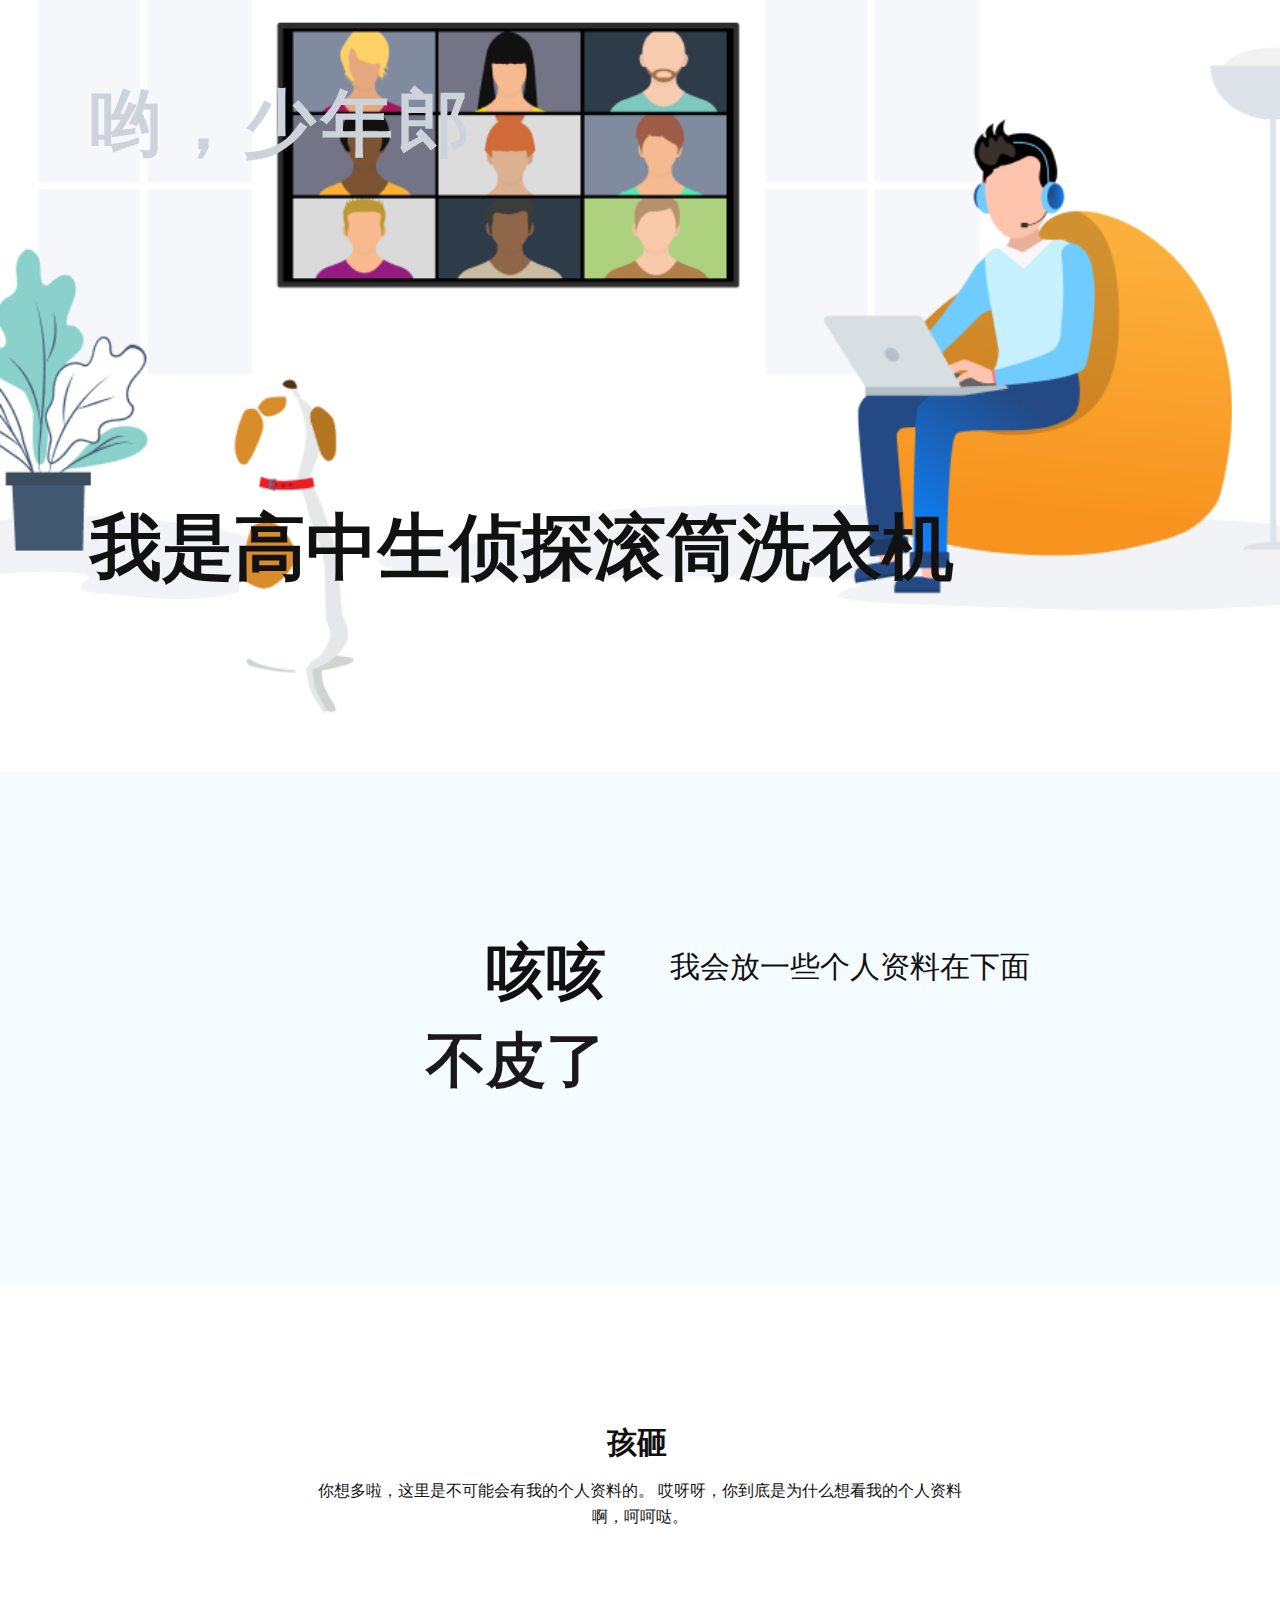
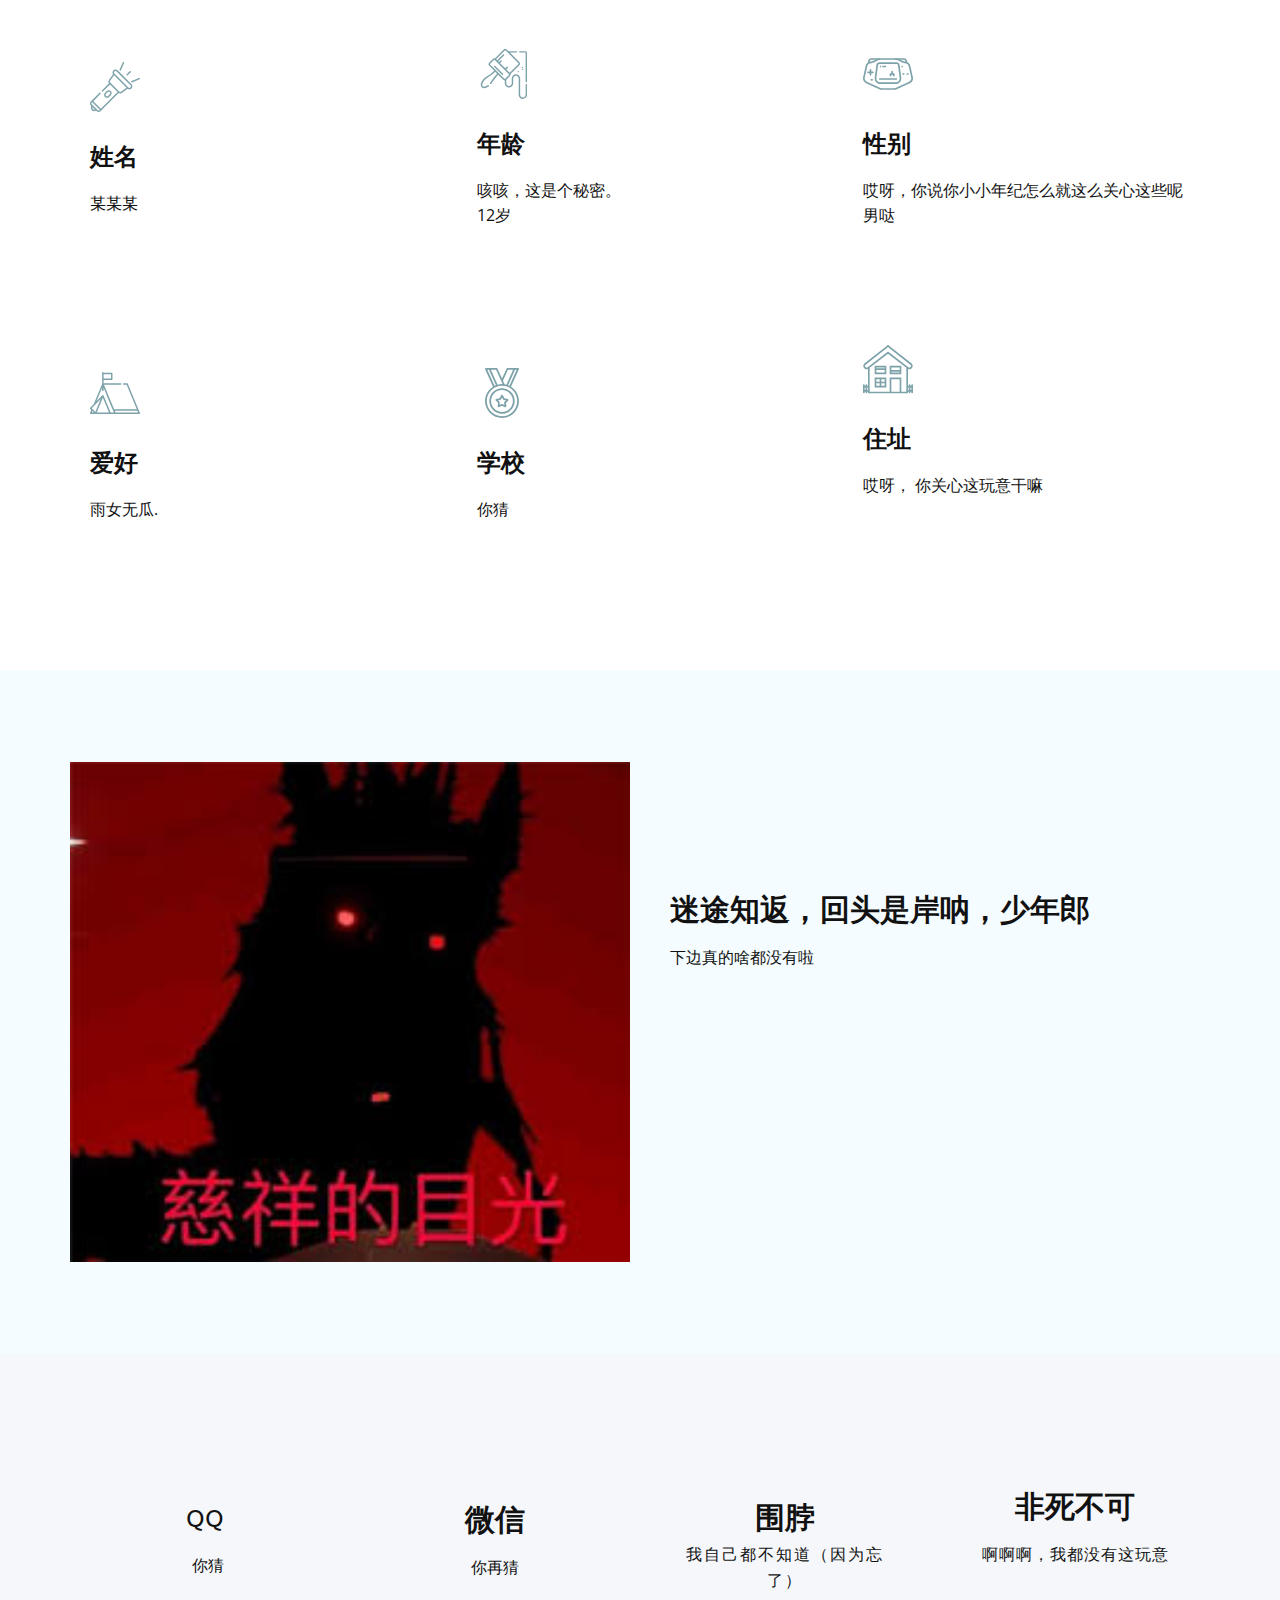
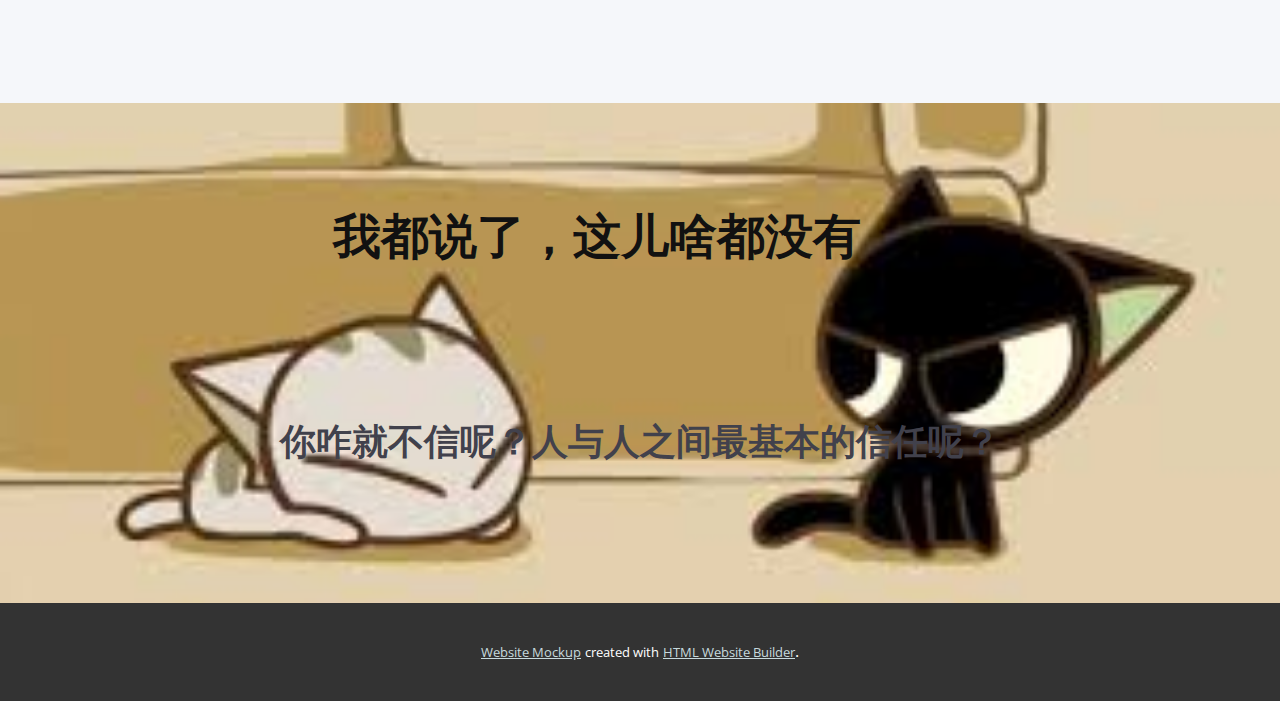
<file: index.html>
<!DOCTYPE html>
<html style="font-size: 16px;">
  <head>
    <meta name="viewport" content="width=device-width, initial-scale=1.0">
    <meta charset="utf-8">
    <meta name="keywords" content="school, Children'sArt School, all our programs, We'd love to hear from you, our gallery, 5k, 150, 45, 250, Questions?Comments?We'd love to hear from you.">
    <meta name="description" content="">
    <meta name="page_type" content="np-template-header-footer-from-plugin">
    <title>Page 1</title>
    <link rel="stylesheet" href="nicepage.css" media="screen">
<link rel="stylesheet" href="Page-1.css" media="screen">
    <script class="u-script" type="text/javascript" src="jquery.js" defer=""></script>
    <script class="u-script" type="text/javascript" src="nicepage.js" defer=""></script>
    <meta name="generator" content="Nicepage 3.3.3, nicepage.com">
    <link id="u-theme-google-font" rel="stylesheet" href="https://fonts.googleapis.com/css?family=Roboto:100,100i,300,300i,400,400i,500,500i,700,700i,900,900i|Open+Sans:300,300i,400,400i,600,600i,700,700i,800,800i">
    <link id="u-page-google-font" rel="stylesheet" href="https://fonts.googleapis.com/css?family=Ubuntu:300,300i,400,400i,500,500i,700,700i">
    
    
    
    
    
    
    
    <script type="application/ld+json">{
		"@context": "http://schema.org",
		"@type": "Organization",
		"name": "",
		"url": "index.html"
}</script>
    <meta property="og:title" content="Page 1">
    <meta property="og:type" content="website">
    <meta name="theme-color" content="#7da2a9">
    <link rel="canonical" href="index.html">
    <meta property="og:url" content="index.html">
  </head>
  <body data-home-page="Page-1.html" data-home-page-title="Page 1" class="u-body"> 
    <section class="u-clearfix u-image u-section-1" id="sec-1aa9">
      <div class="u-clearfix u-sheet u-sheet-1">
        <div class="u-align-left u-container-style u-expanded-width u-group u-group-1">
          <div class="u-container-layout u-valign-bottom-md u-valign-bottom-sm u-valign-bottom-xs u-container-layout-1">
            <h3 class="u-custom-font u-font-ubuntu u-text u-text-palette-5-light-1 u-text-1">哟，少年郎</h3>
            <h1 class="u-custom-font u-font-ubuntu u-text u-title u-text-2">我是高中生侦探​滚筒洗衣机</h1>
          </div>
        </div>
      </div>
    </section>
    <section class="u-clearfix u-palette-4-light-3 u-section-2" id="sec-0cf2">
      <div class="u-clearfix u-sheet u-sheet-1">
        <div class="u-clearfix u-expanded-width u-gutter-20 u-layout-wrap u-layout-wrap-1">
          <div class="u-layout">
            <div class="u-layout-row">
              <div class="u-align-right u-container-style u-layout-cell u-left-cell u-size-30 u-layout-cell-1">
                <div class="u-container-layout u-valign-middle-sm u-valign-middle-xs u-container-layout-1">
                  <h2 class="u-text u-text-1">咳咳</h2>
                  <h3 class="u-custom-font u-font-ubuntu u-text u-text-palette-3-base u-text-2">不皮了</h3>
                </div>
              </div>
              <div class="u-container-style u-layout-cell u-right-cell u-size-30 u-layout-cell-2">
                <div class="u-container-layout u-valign-middle-sm u-container-layout-2">
                  <p class="u-text u-text-3">
                    <span style="font-size: 2.25rem;"></span>我会放一些个人资料在下面 
                  </p>
                </div>
              </div>
            </div>
          </div>
        </div>
      </div>
    </section>
    <section class="u-clearfix u-section-3" id="sec-e636">
      <div class="u-clearfix u-sheet u-sheet-1">
        <div class="u-align-center u-container-style u-group u-group-1">
          <div class="u-container-layout u-valign-middle">
            <h2 class="u-text u-text-1">孩砸&nbsp;</h2>
            <p class="u-text u-text-2">你想多啦，这里是不可能会有我的个人资料的。 哎呀呀，你到底是为什么想看我的个人资料啊，呵呵哒。</p>
          </div>
        </div>
        <div class="u-clearfix u-expanded-width-lg u-expanded-width-md u-expanded-width-xl u-gutter-20 u-layout-wrap u-layout-wrap-1">
          <div class="u-layout">
            <div class="u-layout-col">
              <div class="u-size-30">
                <div class="u-layout-row">
                  <div class="u-container-style u-layout-cell u-left-cell u-size-20 u-layout-cell-1">
                    <div class="u-container-layout u-container-layout-2"><span class="u-icon u-icon-circle u-text-palette-1-base u-icon-1"><svg class="u-svg-link" preserveAspectRatio="xMidYMin slice" viewBox="0 0 512 512.00041" style=""><use xmlns:xlink="http://www.w3.org/1999/xlink" xlink:href="#svg-dcff"></use></svg><svg xmlns="http://www.w3.org/2000/svg" viewBox="0 0 512 512.00041" id="svg-dcff" class="u-svg-content"><path d="m283.03125 85.46875c-12.023438-11.980469-31.554688-11.976562-43.542969.007812-5.8125 5.8125-9.011719 13.558594-9.003906 21.808594.003906 6.652344 2.09375 12.964844 5.945313 18.1875l-41.179688 55.277344c-9.242188 12.398438-9.371094 27.632812-.5625 37.726562l-72.902344 72.878907c-2.929687 2.929687-2.929687 7.679687-.003906 10.605469 1.464844 1.464843 3.386719 2.199218 5.304688 2.199218 1.917968 0 3.839843-.734375 5.300781-2.195312l72.859375-72.835938 77.695312 77.691406-171.707031 171.652344-77.691406-77.671875 74.515625-74.515625c2.929687-2.929687 2.929687-7.679687 0-10.605468-2.929688-2.929688-7.675782-2.929688-10.601563 0l-89.59375 89.589843c-5.070312 5.054688-7.863281 11.792969-7.863281 18.976563 0 7.1875 2.792969 13.925781 7.855469 18.96875l6.480469 6.480468c-8.5625 13.445313-6.996094 31.527344 4.710937 43.230469 6.558594 6.574219 15.289063 10.195313 24.574219 10.195313h.003906c6.730469 0 13.164062-1.910156 18.691406-5.460938l6.5 6.5c5.230469 5.226563 12.101563 7.839844 18.96875 7.839844 6.871094 0 13.742188-2.613281 18.972656-7.839844l187.015626-186.960937c4.632812 3.367187 10.140624 5.0625 15.875 5.0625 6.746093 0 13.804687-2.335938 20.121093-7.027344l55.289063-41.164063c5.242187 3.855469 11.5625 5.9375 18.21875 5.9375h.023437c8.238281-.007812 15.964844-3.203124 21.742188-8.996093 5.808593-5.8125 9.007812-13.558594 9-21.808594-.003907-8.238281-3.207031-15.960937-9.011719-21.746094zm-239.410156 402.65625c-5.273438 0-10.230469-2.058594-13.964844-5.800781-5.8125-5.808594-7.230469-14.390625-4.246094-21.5625l12.882813 12.882812 12.960937 12.957031c-2.382812 1-4.96875 1.523438-7.632812 1.523438zm35.800781 5.425781-11.226563-11.21875c0-.003906 0-.003906-.003906-.003906l-19.378906-19.375-30.367188-30.355469c-2.222656-2.21875-3.449218-5.183594-3.449218-8.351562 0-3.167969 1.226562-6.132813 3.460937-8.359375l4.480469-4.480469 77.691406 77.667969-4.476562 4.476562c-4.613282 4.609375-12.117188 4.613281-16.730469 0zm241.394531-190.351562c-5.785156 4.296875-14.085937 6.183593-19.570312.714843l-2.125-2.121093c-.085938-.097657-.164063-.195313-.257813-.285157-.09375-.09375-.191406-.171874-.285156-.257812l-92.023437-92.023438c-5.480469-5.460937-3.585938-13.734374.722656-19.515624l39.648437-53.222657 127.121094 127.082031zm93.613282-42.789063c-2.953126 2.964844-6.910157 4.597656-11.140626 4.601563-.003906 0-.007812 0-.011718 0-4.238282 0-8.210938-1.636719-11.183594-4.605469l-1.296875-1.296875c0-.003906-.003906-.007813-.007813-.011719l-5.457031-5.457031-135.25-135.230469c-2.960937-2.953125-4.597656-6.90625-4.601562-11.136718-.003907-4.238282 1.632812-8.214844 4.609375-11.1875 3.074218-3.074219 7.121094-4.613282 11.164062-4.613282 4.046875 0 8.097656 1.539063 11.179688 4.613282l142.003906 141.984374c.003906.003907.007812.007813.007812.007813 2.964844 2.953125 4.597657 6.910156 4.601563 11.136719.003906 4.242187-1.632813 8.214844-4.617187 11.195312zm0 0"></path><path d="m195.25 357.523438 18.09375-18.085938c5.644531-5.644531 8.753906-13.167969 8.746094-21.183594-.007813-8-3.117188-15.503906-8.757813-21.121094-5.640625-5.636718-13.148437-8.738281-21.152343-8.738281-.007813 0-.015626 0-.023438 0-8.003906.007813-15.507812 3.117188-21.113281 8.742188l-18.125 18.089843c-5.625 5.625-8.726563 13.136719-8.726563 21.148438s3.101563 15.523438 8.726563 21.148438c5.835937 5.832031 13.503906 8.75 21.167969 8.75 7.664062 0 15.332031-2.917969 21.164062-8.75zm-36.058594-21.148438c0-4.007812 1.539063-7.75 4.328125-10.539062l18.128907-18.097657c2.789062-2.796875 6.527343-4.339843 10.519531-4.34375h.011719c4 0 7.75 1.546875 10.558593 4.351563.003907.003906.007813.003906.007813.007812 2.800781 2.789063 4.34375 6.523438 4.34375 10.511719.003906 4.003906-1.539063 7.757813-4.351563 10.566406l-18.089843 18.085938c-5.824219 5.820312-15.300782 5.820312-21.125 0-2.792969-2.792969-4.332032-6.539063-4.332032-10.542969zm0 0"></path><path d="m380.808594 137.226562c1.917968 0 3.835937-.730468 5.300781-2.191406l30.511719-30.503906c2.929687-2.929688 2.929687-7.675781 0-10.605469-2.929688-2.925781-7.675782-2.925781-10.605469 0l-30.507813 30.5c-2.929687 2.929688-2.929687 7.675781-.003906 10.605469 1.464844 1.464844 3.382813 2.195312 5.304688 2.195312zm0 0"></path><path d="m511.390625 167.039062c-1.621094-3.808593-6.023437-5.578124-9.839844-3.957031l-75.195312 32.058594c-3.8125 1.625-5.582031 6.03125-3.957031 9.839844 1.214843 2.851562 3.984374 4.5625 6.902343 4.5625.976563 0 1.976563-.195313 2.933594-.605469l75.199219-32.058594c3.8125-1.625 5.582031-6.027344 3.957031-9.839844zm0 0"></path><path d="m306.949219 89.570312c.960937.410157 1.957031.605469 2.9375.605469 2.914062 0 5.6875-1.710937 6.902343-4.558593l32.070313-75.175782c1.625-3.808594-.144531-8.214844-3.957031-9.839844-3.808594-1.621093-8.210938.148438-9.839844 3.957032l-32.066406 75.171875c-1.625 3.8125.144531 8.214843 3.953125 9.839843zm0 0"></path></svg></span>
                      <h4 class="u-text u-text-3">姓名</h4>
                      <p class="u-text u-text-4">某某某</p>
                    </div>
                  </div>
                  <div class="u-container-style u-layout-cell u-size-20 u-layout-cell-2">
                    <div class="u-container-layout u-valign-middle u-container-layout-3"><span class="u-icon u-icon-circle u-text-palette-1-base u-icon-2"><svg class="u-svg-link" preserveAspectRatio="xMidYMin slice" viewBox="-19 1 511 511.9995" style=""><use xmlns:xlink="http://www.w3.org/1999/xlink" xlink:href="#svg-d087"></use></svg><svg xmlns="http://www.w3.org/2000/svg" viewBox="-19 1 511 511.9995" id="svg-d087" class="u-svg-content"><path d="m456.554688 23.800781h-58.375c-4.144532 0-7.5 3.355469-7.5 7.5 0 4.140625 3.355468 7.5 7.5 7.5h58.375c1.378906 0 2.5 1.121094 2.5 2.5v293.859375c0 4.140625 3.359374 7.5 7.5 7.5 4.144531 0 7.5-3.359375 7.5-7.5v-293.859375c0-9.652343-7.847657-17.5-17.5-17.5zm0 0"></path><path d="m466.554688 360.320312c-4.140626 0-7.5 3.355469-7.5 7.5v101.167969c0 15.445313-12.5625 28.011719-28.007813 28.011719s-28.007813-12.566406-28.007813-28.011719v-166.824219c0-23.714843-19.296874-43.007812-43.011718-43.007812s-43.007813 19.292969-43.007813 43.007812v50.730469c0 15.445313-12.566406 28.007813-28.007812 28.007813-15.445313 0-28.011719-12.5625-28.011719-28.007813v-37.4375l38.175781-38.179687c5.210938-5.207032 6.964844-12.5625 5.316407-19.238282l92.007812-92.007812c7.910156-7.910156 7.910156-20.785156 0-28.695312l-98.539062-98.535157h67.554687c4.144531 0 7.5-3.359375 7.5-7.5 0-4.144531-3.355469-7.5-7.5-7.5h-82.554687l-17.863282-17.867187c-7.914062-7.910156-20.785156-7.910156-28.695312 0l-92 91.996094c-1.585938-.390626-3.222656-.617188-4.902344-.617188-5.417969 0-10.515625 2.109375-14.347656 5.941406l-39.792969 39.796875c-7.910156 7.910157-7.910156 20.78125 0 28.691407l52.773437 52.777343c-23.171874 22.632813-50.363281 43.210938-80.90625 61.191407-8.882812 5.230468-17.351562 11.847656-25.175781 19.667968-14.109375 14.113282-24.398437 30.523438-28.96875 46.210938-5.019531 17.242187-2.671875 31.855468 6.617188 41.144531 6.195312 6.195313 14.699219 9.226563 24.519531 9.226563 14.375-.003907 31.5625-6.503907 48.410156-19.078126 3.316406-2.480468 4-7.179687 1.523438-10.496093-2.480469-3.320313-7.179688-4.003907-10.496094-1.523438-21.441406 16-43.875 20.738281-53.351562 11.265625-5.164063-5.167968-6.191407-14.765625-2.820313-26.34375 3.875-13.304687 12.816406-27.4375 25.175781-39.796875 6.925782-6.925781 14.386719-12.765625 22.175782-17.347656 31.640624-18.628906 59.839843-39.988281 83.902343-63.511719l18.566407 18.5625c-23.527344 24.066406-44.882813 52.265625-63.511719 83.90625-2.328125 3.953125-5.066407 7.933594-8.144531 11.828125-2.566407 3.25-2.011719 7.96875 1.238281 10.535157 1.375 1.085937 3.015625 1.613281 4.644531 1.613281 2.214844 0 4.410156-.976563 5.890625-2.851563 3.5-4.429687 6.628906-8.976562 9.296875-13.515625 17.984375-30.546875 38.5625-57.738281 61.195312-80.910156l52.773438 52.773437c3.832031 3.835938 8.925781 5.945313 14.347656 5.945313.324219 0 .644532-.03125.964844-.046875v29.925781c0 23.714844 19.296875 43.007813 43.011719 43.007813 23.714843 0 43.007812-19.292969 43.007812-43.007813v-50.730469c0-15.441406 12.566407-28.007812 28.011719-28.007812 15.441406 0 28.007812 12.5625 28.007812 28.007812v166.824219c0 23.71875 19.292969 43.011719 43.007813 43.011719 23.71875 0 43.011719-19.292969 43.011719-43.011719v-101.167969c-.003906-4.144531-3.359375-7.5-7.503906-7.5zm-219.546876-343.78125c2.0625-2.0625 5.417969-2.0625 7.480469 0l131.402344 131.40625c2.0625 2.058594 2.0625 5.417969 0 7.476563l-89.9375 89.9375-35.082031-35.082031 15.195312-15.195313c2.929688-2.933593 2.929688-7.679687 0-10.609375-2.929687-2.925781-7.679687-2.925781-10.605468 0l-15.199219 15.195313-53.117188-53.117188 15.199219-15.195312c2.929688-2.925781 2.929688-7.675781 0-10.605469-2.929688-2.925781-7.679688-2.929688-10.605469 0l-15.199219 15.195312-8.082031-8.082031 59.8125-59.8125c2.929688-2.933593 2.929688-7.679687 0-10.609375-2.929687-2.929687-7.679687-2.929687-10.605469 0l-59.816406 59.8125-10.777344-10.777344zm-5.710937 289.925782-145.332031-145.328125c-2.0625-2.0625-2.0625-5.417969 0-7.480469l39.796875-39.792969c1-1 2.328125-1.550781 3.738281-1.550781 1.414062 0 2.742188.550781 3.742188 1.550781l145.328124 145.328125c2.0625 2.0625 2.0625 5.417969 0 7.480469l-39.792968 39.792969c-1 1-2.328125 1.550781-3.742188 1.550781-1.414062 0-2.738281-.550781-3.738281-1.550781zm0 0"></path><path d="m148.273438 174.820312c-2.929688-2.929687-7.679688-2.929687-10.609376 0-2.929687 2.929688-2.929687 7.675782 0 10.605469l79.34375 79.34375c1.464844 1.460938 3.382813 2.195313 5.304688 2.195313 1.917969 0 3.835938-.734375 5.300781-2.195313 2.929688-2.933593 2.929688-7.679687 0-10.609375zm0 0"></path><path d="m424.019531 182.277344h-.078125c-4.144531 0-7.460937 3.355468-7.460937 7.5 0 4.144531 3.394531 7.5 7.539062 7.5s7.5-3.355469 7.5-7.5c0-4.144532-3.355469-7.5-7.5-7.5zm0 0"></path><path d="m430.199219 202.777344c-4.144531.054687-7.417969 3.453125-7.367188 7.59375.050781 4.109375 3.4375 7.40625 7.535157 7.40625h.097656c4.140625-.054688 7.457031-3.453125 7.40625-7.59375-.050782-4.109375-3.398438-7.40625-7.5-7.40625-.03125 0-.0625 0-.09375 0zm0 0"></path><path d="m383.648438 225.882812c-4.144532 0-7.460938 3.355469-7.460938 7.5 0 4.140626 3.394531 7.5 7.539062 7.5 4.144532 0 7.5-3.359374 7.5-7.5 0-4.144531-3.355468-7.5-7.5-7.5zm0 0"></path></svg></span>
                      <h3 class="u-custom-font u-font-ubuntu u-text u-text-5">年龄</h3>
                      <p class="u-text u-text-6">咳咳，这是个秘密。<br>12岁
                      </p>
                    </div>
                  </div>
                  <div class="u-container-style u-layout-cell u-right-cell u-size-20 u-layout-cell-3">
                    <div class="u-container-layout u-valign-middle u-container-layout-4"><span class="u-icon u-icon-circle u-text-palette-1-base u-icon-3"><svg class="u-svg-link" preserveAspectRatio="xMidYMin slice" viewBox="0 0 512.045 512.045" style=""><use xmlns:xlink="http://www.w3.org/1999/xlink" xlink:href="#svg-fb48"></use></svg><svg xmlns="http://www.w3.org/2000/svg" xmlns:xlink="http://www.w3.org/1999/xlink" version="1.1" id="svg-fb48" x="0px" y="0px" viewBox="0 0 512.045 512.045" style="enable-background:new 0 0 512.045 512.045;" xml:space="preserve" class="u-svg-content"><g><g><path d="M76.819,204.823c-4.713,0-8.533,3.82-8.533,8.533v51.2c0,4.713,3.82,8.533,8.533,8.533s8.533-3.821,8.533-8.533v-51.2    C85.352,208.643,81.532,204.823,76.819,204.823z"></path>
</g>
</g><g><g><path d="M102.419,230.423h-51.2c-4.713,0-8.533,3.82-8.533,8.533s3.82,8.533,8.533,8.533h51.2c4.713,0,8.533-3.82,8.533-8.533    S107.132,230.423,102.419,230.423z"></path>
</g>
</g><g><g><path d="M230.419,170.689h-25.6c-4.713,0-8.533,3.82-8.533,8.533s3.82,8.533,8.533,8.533h25.6c4.713,0,8.533-3.82,8.533-8.533    S235.132,170.689,230.419,170.689z"></path>
</g>
</g><g><g><path d="M187.752,179.223c-0.013-1.115-0.245-2.217-0.683-3.243c-0.434-1.033-1.04-1.986-1.792-2.816    c-0.016-0.017-0.033-0.033-0.049-0.049c-3.346-3.319-8.749-3.297-12.068,0.049c-0.754,0.829-1.36,1.782-1.792,2.816    c-0.437,1.026-0.669,2.128-0.683,3.243c-0.013,2.268,0.877,4.448,2.475,6.059c1.635,1.559,3.799,2.443,6.059,2.475h1.707    l1.707-0.683c0.544-0.187,1.06-0.445,1.536-0.768l1.28-1.024c0.367-0.406,0.709-0.833,1.024-1.28    c0.323-0.476,0.581-0.992,0.768-1.536c0.245-0.484,0.417-1.002,0.512-1.536C187.793,180.361,187.793,179.791,187.752,179.223z"></path>
</g>
</g><g><g><path d="M315.752,247.489h-34.133c-4.713,0-8.533,3.82-8.533,8.533v17.067c0,4.713,3.82,8.533,8.533,8.533s8.533-3.82,8.533-8.533    v-8.533h17.067v8.533c0,4.713,3.82,8.533,8.533,8.533s8.533-3.82,8.533-8.533v-17.067    C324.285,251.31,320.465,247.489,315.752,247.489z"></path>
</g>
</g><g><g><path d="M298.685,221.889c-4.713,0-8.533,3.82-8.533,8.533v25.6c0,4.713,3.82,8.533,8.533,8.533s8.533-3.82,8.533-8.533v-25.6    C307.219,225.71,303.398,221.889,298.685,221.889z"></path>
</g>
</g><g><g><path d="M510.739,288.876l-26.027-116.992c-6.112-25.801-29.208-43.98-55.723-43.861c-6.399,0.003-12.71-1.487-18.432-4.352    l-46.933-23.637c-8.108-4.05-17.049-6.154-26.112-6.144H174.525c-9.063-0.007-18.003,2.096-26.112,6.144l-46.933,23.637    c-5.722,2.865-12.033,4.355-18.432,4.352c-26.515-0.119-49.61,18.06-55.723,43.861L1.299,288.791    c-5.631,25.516,7.455,51.474,31.317,62.123l133.632,61.867c7.652,3.53,15.978,5.364,24.405,5.376h130.731    c8.428-0.012,16.753-1.846,24.405-5.376l133.717-61.781C503.335,340.321,516.382,314.37,510.739,288.876z M472.083,335.212    l-133.632,61.867c-5.356,2.454-11.175,3.735-17.067,3.755H190.397c-5.892-0.02-11.711-1.3-17.067-3.755L39.699,335.212    c-16.415-7.303-25.487-25.091-21.76-42.667l26.027-116.992c4.363-18.005,20.558-30.628,39.083-30.464    c9.063,0.01,18.004-2.094,26.112-6.144l46.933-23.637c5.722-2.865,12.033-4.355,18.432-4.352h162.987    c6.399-0.003,12.71,1.487,18.432,4.352l46.933,23.637c8.108,4.05,17.049,6.154,26.112,6.144    c18.493-0.124,34.642,12.491,38.997,30.464l25.856,116.992C497.57,310.121,488.498,327.909,472.083,335.212z"></path>
</g>
</g><g><g><path d="M392.552,297.58l-17.067-131.669c-2.336-16.551-16.313-28.975-33.024-29.355H169.576    c-16.739,0.386-30.726,12.855-33.024,29.44l-17.067,131.755c-1.578,27.674,16.09,52.797,42.667,60.672    c0.82,0.12,1.654,0.12,2.475,0h182.784c0.82,0.12,1.654,0.12,2.475,0C376.527,350.534,394.212,325.316,392.552,297.58z     M346.302,341.356H165.736c-17.81-5.925-29.656-22.794-29.184-41.557l17.067-131.584c1.166-8.043,7.842-14.148,15.957-14.592    h172.629c8.186,0.318,14.991,6.407,16.213,14.507l17.067,131.755C375.919,318.617,364.081,335.44,346.302,341.356z"></path>
</g>
</g><g><g><path d="M93.886,307.223h-8.533c-4.713,0-8.533,3.82-8.533,8.533s3.82,8.533,8.533,8.533h8.533c4.713,0,8.533-3.82,8.533-8.533    S98.598,307.223,93.886,307.223z"></path>
</g>
</g><g><g><path d="M409.619,179.223c-0.013-1.115-0.245-2.217-0.683-3.243c-0.434-1.033-1.04-1.986-1.792-2.816    c-0.016-0.017-0.033-0.033-0.049-0.049c-3.346-3.319-8.749-3.297-12.068,0.049c-0.754,0.829-1.36,1.782-1.792,2.816    c-0.437,1.026-0.669,2.128-0.683,3.243c-0.059,2.327,0.835,4.577,2.475,6.229l1.365,1.024c0.436,0.338,0.926,0.598,1.451,0.768    l1.536,0.512h1.707c2.318,0.012,4.551-0.875,6.229-2.475c0.367-0.406,0.709-0.833,1.024-1.28c0.323-0.476,0.581-0.992,0.768-1.536    c0.245-0.484,0.417-1.002,0.512-1.536C409.66,180.361,409.66,179.791,409.619,179.223z"></path>
</g>
</g><g><g><path d="M418.152,247.489h-8.533c-4.713,0-8.533,3.82-8.533,8.533c0,4.713,3.82,8.533,8.533,8.533h8.533    c4.713,0,8.533-3.82,8.533-8.533C426.685,251.31,422.865,247.489,418.152,247.489z"></path>
</g>
</g><g><g><path d="M460.819,247.489h-8.533c-4.713,0-8.533,3.82-8.533,8.533c0,4.713,3.821,8.533,8.533,8.533h8.533    c4.713,0,8.533-3.82,8.533-8.533C469.352,251.31,465.532,247.489,460.819,247.489z"></path>
</g>
</g><g><g><path d="M341.352,298.689H170.686c-4.713,0-8.533,3.82-8.533,8.533s3.82,8.533,8.533,8.533h170.667    c4.713,0,8.533-3.82,8.533-8.533S346.065,298.689,341.352,298.689z"></path>
</g>
</g><g><g><path d="M170.686,93.889H85.352c-18.851,0-34.133,15.282-34.133,34.133v8.533c0,4.713,3.82,8.533,8.533,8.533    s8.533-3.821,8.533-8.533v-8.533c0-9.426,7.641-17.067,17.067-17.067h85.333c4.713,0,8.533-3.82,8.533-8.533    S175.398,93.889,170.686,93.889z"></path>
</g>
</g><g><g><path d="M418.152,93.889h-85.333c-4.713,0-8.533,3.82-8.533,8.533s3.821,8.533,8.533,8.533h85.333    c9.426,0,17.067,7.641,17.067,17.067v8.533c0,4.713,3.82,8.533,8.533,8.533s8.533-3.821,8.533-8.533v-8.533    C452.285,109.171,437.003,93.889,418.152,93.889z"></path>
</g>
</g><g></g><g></g><g></g><g></g><g></g><g></g><g></g><g></g><g></g><g></g><g></g><g></g><g></g><g></g><g></g></svg></span>
                      <h4 class="u-text u-text-7">性别</h4>
                      <p class="u-text u-text-8">哎呀，你说你小小年纪怎么就这么关心这些呢<br>男哒
                      </p>
                    </div>
                  </div>
                </div>
              </div>
              <div class="u-size-30">
                <div class="u-layout-row">
                  <div class="u-container-style u-layout-cell u-left-cell u-size-20 u-layout-cell-4">
                    <div class="u-container-layout u-valign-middle-lg u-valign-middle-sm u-valign-middle-xl u-valign-middle-xs u-container-layout-5"><span class="u-icon u-icon-circle u-text-palette-1-base u-icon-4"><svg class="u-svg-link" preserveAspectRatio="xMidYMin slice" viewBox="0 0 512.001 512.001" style=""><use xmlns:xlink="http://www.w3.org/1999/xlink" xlink:href="#svg-535f"></use></svg><svg xmlns="http://www.w3.org/2000/svg" xmlns:xlink="http://www.w3.org/1999/xlink" version="1.1" id="svg-535f" x="0px" y="0px" viewBox="0 0 512.001 512.001" style="enable-background:new 0 0 512.001 512.001;" xml:space="preserve" class="u-svg-content"><g><g><path d="M511.423,460.198l-13.801-33.123c-0.01-0.025-0.021-0.051-0.032-0.076L387.174,161.998    c-1.164-2.795-3.896-4.615-6.923-4.615h-36.488c-4.143,0-7.5,3.358-7.5,7.5c0,4.142,3.357,7.5,7.5,7.5h31.488l104.194,250.069    h-232.25L143.001,172.383h170.793c4.143,0,7.5-3.358,7.5-7.5c0-4.142-3.357-7.5-7.5-7.5H139.251v-34.702h83.617    c4.142,0,7.5-3.358,7.5-7.5V57.199c0-4.142-3.358-7.5-7.5-7.5h-83.617v-0.783c0-4.142-3.358-7.5-7.5-7.5    c-4.142,0-7.5,3.358-7.5,7.5v8.283v57.982v48.202L37.665,371.192L2.094,408.186c-2.832,2.944-2.786,7.613,0.103,10.502    l11.067,11.067L0.579,460.198c-0.964,2.315-0.708,4.958,0.683,7.045c1.391,2.086,3.733,3.34,6.24,3.34h49.693    c0.027,0,0.054,0,0.081,0h149.002c0.009,0,0.018,0.002,0.026,0.002c0.013,0,0.027-0.002,0.04-0.002h49.632    c0.009,0,0.018,0.002,0.027,0.002c0.013,0,0.027-0.002,0.04-0.002H504.5c2.508,0,4.85-1.253,6.24-3.34    C512.132,465.156,512.388,462.513,511.423,460.198z M139.251,64.699h76.117v42.982h-76.117V64.699z M18.753,455.583l5.982-14.359    l14.36,14.359H18.753z M54.587,449.86l-27.096-27.094c-0.016-0.017-0.033-0.033-0.049-0.049l-9.437-9.436l91.453-95.112    L54.587,449.86z M68.453,455.583l63.3-151.92l63.299,151.92H68.453z M211.302,455.583l-72.627-174.305    c-0.002-0.004-0.004-0.007-0.005-0.011c-0.131-0.312-0.287-0.615-0.462-0.91c-0.035-0.059-0.071-0.116-0.107-0.174    c-0.156-0.249-0.327-0.492-0.516-0.725c-0.027-0.034-0.051-0.07-0.079-0.103c-0.173-0.207-0.357-0.407-0.556-0.599    c-0.036-0.035-0.076-0.064-0.112-0.098c-0.062-0.057-0.127-0.111-0.192-0.166c-0.204-0.176-0.414-0.339-0.63-0.49    c-0.053-0.036-0.103-0.076-0.157-0.111c-0.277-0.182-0.561-0.343-0.854-0.484c-0.043-0.021-0.088-0.038-0.131-0.058    c-0.267-0.122-0.54-0.228-0.817-0.317c-0.058-0.019-0.116-0.04-0.174-0.057c-0.313-0.093-0.631-0.165-0.952-0.216    c-0.06-0.01-0.122-0.014-0.183-0.023c-0.29-0.039-0.581-0.06-0.873-0.065c-0.041-0.001-0.081-0.009-0.122-0.009    c-0.019,0-0.037,0.004-0.056,0.004c-0.326,0.002-0.651,0.028-0.974,0.073c-0.073,0.01-0.145,0.023-0.217,0.036    c-0.295,0.049-0.588,0.114-0.876,0.199c-0.031,0.009-0.064,0.016-0.095,0.025c-0.314,0.097-0.621,0.219-0.922,0.358    c-0.057,0.027-0.113,0.055-0.17,0.083c-0.268,0.132-0.529,0.278-0.783,0.443c-0.03,0.019-0.061,0.036-0.091,0.056    c-0.267,0.18-0.523,0.38-0.769,0.597c-0.061,0.054-0.118,0.111-0.177,0.167c-0.093,0.087-0.189,0.168-0.278,0.261L66.34,341.369    l57.911-138.986v28.767c0,4.142,3.358,7.5,7.5,7.5c4.142,0,7.5-3.358,7.5-7.5v-28.767c24.117,57.88,72.312,173.551,96.019,230.447    c0.01,0.024,0.02,0.049,0.031,0.073c3.878,9.306,7.1,17.039,9.45,22.68H211.302z M261,455.583l-7.555-18.131h232.25l7.555,18.131    H261z"></path>
</g>
</g><g></g><g></g><g></g><g></g><g></g><g></g><g></g><g></g><g></g><g></g><g></g><g></g><g></g><g></g><g></g></svg></span>
                      <h4 class="u-text u-text-9">爱好</h4>
                      <p class="u-text u-text-10">雨女无瓜.</p>
                    </div>
                  </div>
                  <div class="u-container-style u-layout-cell u-size-20 u-layout-cell-5">
                    <div class="u-container-layout u-valign-middle-lg u-valign-middle-sm u-valign-middle-xl u-valign-middle-xs u-container-layout-6"><span class="u-icon u-icon-circle u-text-palette-1-base u-icon-5"><svg class="u-svg-link" preserveAspectRatio="xMidYMin slice" viewBox="0 0 280.003 280.003" style=""><use xmlns:xlink="http://www.w3.org/1999/xlink" xlink:href="#svg-253a"></use></svg><svg xmlns="http://www.w3.org/2000/svg" xmlns:xlink="http://www.w3.org/1999/xlink" version="1.1" id="svg-253a" x="0px" y="0px" viewBox="0 0 280.003 280.003" style="enable-background:new 0 0 280.003 280.003;" xml:space="preserve" class="u-svg-content"><path color-rendering="auto" image-rendering="auto" shape-rendering="auto" color-interpolation="sRGB" d="M49.997,0.001  c-2.761-0.035-5.029,2.175-5.064,4.936c-0.013,0.992,0.27,1.965,0.812,2.796l43.953,96.701  c-26.83,16.803-44.701,46.624-44.701,80.568c0,52.408,42.592,95,95,95c52.408,0,95-42.592,95-95  c0-33.945-17.871-63.765-44.701-80.568l43.938-96.666c1.529-2.3,0.903-5.404-1.397-6.932c-0.84-0.558-1.83-0.85-2.839-0.835h-60  c-2.271-0.03-4.277,1.474-4.885,3.662l-25.115,55.254L114.878,3.655c-0.61-2.184-2.614-3.684-4.881-3.654H49.997z M57.763,10.001  h9.016l39.24,86.283c-2.571,0.987-5.091,2.08-7.549,3.279L57.763,10.001z M77.763,10.001h29.014l36.391,80.06  c-1.053-0.035-2.109-0.059-3.17-0.059c-8.435,0-16.613,1.11-24.402,3.18L77.763,10.001L77.763,10.001z M173.218,10.001h29.014  l-37.811,83.188c-3.199-0.851-6.462-1.543-9.783-2.059l-9.148-20.127L173.218,10.001z M213.218,10.001h9.014l-40.707,89.562  c-2.452-1.196-4.965-2.286-7.529-3.271L213.218,10.001z M139.997,100.002c47.003,0,85,37.997,85,85c0,47.003-37.997,85-85,85  c-47.003,0-85-37.997-85-85C54.997,137.999,92.994,100.002,139.997,100.002z M139.997,113.87c-39.226,0-71.133,31.907-71.133,71.133  c0,39.226,31.907,71.131,71.133,71.131c39.226,0,71.133-31.905,71.133-71.131C211.13,145.776,179.224,113.87,139.997,113.87z   M139.997,123.87c33.822,0,61.133,27.311,61.133,61.133c0,33.822-27.311,61.131-61.133,61.131  c-33.822,0-61.133-27.309-61.133-61.131C78.864,151.181,106.175,123.87,139.997,123.87z M140.173,150.262  c-1.881-0.065-3.638,0.931-4.549,2.578l-8.973,16.242l-19.07,4.08c-2.7,0.578-4.421,3.236-3.842,5.937  c0.19,0.887,0.618,1.705,1.237,2.368l12.674,13.553l-2.012,19.396c-0.284,2.747,1.712,5.205,4.459,5.489  c0.902,0.093,1.812-0.06,2.633-0.444l16.807-7.865l17.826,7.906c0.629,0.279,1.31,0.426,1.998,0.43  c2.762,0.015,5.013-2.211,5.028-4.973c0.001-0.215-0.011-0.429-0.038-0.642l-2.287-18.414l13.029-14.51  c1.845-2.055,1.674-5.217-0.381-7.062c-0.675-0.606-1.502-1.017-2.392-1.188l-18.219-3.516l-9.773-16.875  C143.464,151.262,141.894,150.321,140.173,150.262L140.173,150.262z M140.103,165.413l6.486,11.199  c0.726,1.253,1.959,2.13,3.381,2.404l11.777,2.271l-8.646,9.629c-0.967,1.077-1.42,2.52-1.242,3.957l1.48,11.904l-11.832-5.248  c-1.323-0.586-2.836-0.571-4.146,0.043l-10.863,5.086l1.334-12.875c0.149-1.439-0.332-2.872-1.32-3.93l-8.193-8.762l12.654-2.709  c1.415-0.303,2.63-1.204,3.33-2.471L140.103,165.413z"></path><g></g><g></g><g></g><g></g><g></g><g></g><g></g><g></g><g></g><g></g><g></g><g></g><g></g><g></g><g></g></svg></span>
                      <h4 class="u-text u-text-11">学校</h4>
                      <p class="u-text u-text-12">你猜</p>
                    </div>
                  </div>
                  <div class="u-container-style u-layout-cell u-right-cell u-size-20 u-layout-cell-6">
                    <div class="u-container-layout u-container-layout-7"><span class="u-icon u-icon-circle u-text-palette-1-base u-icon-6"><svg class="u-svg-link" preserveAspectRatio="xMidYMin slice" viewBox="0 0 60 60" style=""><use xmlns:xlink="http://www.w3.org/1999/xlink" xlink:href="#svg-f2e8"></use></svg><svg xmlns="http://www.w3.org/2000/svg" xmlns:xlink="http://www.w3.org/1999/xlink" version="1.1" id="svg-f2e8" x="0px" y="0px" viewBox="0 0 60 60" style="enable-background:new 0 0 60 60;" xml:space="preserve" class="u-svg-content"><g><path d="M14,36.182h14v-10H14V36.182z M16,34.182v-3h10v3H16z M26,28.182v1H16v-1H26z"></path><path d="M14,40.182v12h14v-12H14z M20,42.182v3h-4v-3H20z M16,47.182h4v3h-4V47.182z M22,50.182v-3h4v3H22z M26,45.182h-4v-3h4   V45.182z"></path><path d="M32,36.182h14v-10H32V36.182z M34,34.182v-1h10v1H34z M44,28.182v3H34v-3H44z"></path><path d="M59,48.182c-0.553,0-1,0.448-1,1v1h-1v-1c0-0.552-0.447-1-1-1s-1,0.448-1,1v1h-1V29.978   c0.521,0.234,1.073,0.363,1.626,0.363c1.073,0,2.139-0.436,2.927-1.284c0.76-0.818,1.145-1.925,1.057-3.038   c-0.089-1.112-0.644-2.145-1.522-2.833L32.722,3.345L30,0.818L27.343,3.29L1.913,23.186c-0.879,0.688-1.434,1.721-1.522,2.833   c-0.088,1.113,0.297,2.22,1.057,3.038c1.194,1.286,3.021,1.61,4.553,0.922v20.204H5v-1c0-0.552-0.447-1-1-1s-1,0.448-1,1v1H2v-1   c0-0.552-0.447-1-1-1s-1,0.448-1,1v9c0,0.552,0.447,1,1,1s1-0.448,1-1v-1h1v1c0,0.552,0.447,1,1,1s1-0.448,1-1v-1h1v2h26h14h8v-2h1   v1c0,0.552,0.447,1,1,1s1-0.448,1-1v-1h1v1c0,0.552,0.447,1,1,1s1-0.448,1-1v-9C60,48.63,59.553,48.182,59,48.182z M2.912,27.695   c-0.385-0.415-0.572-0.954-0.527-1.518c0.045-0.564,0.314-1.067,0.761-1.416L28.64,4.811l1.361-1.265l1.424,1.319l25.43,19.896   c0.446,0.349,0.716,0.852,0.761,1.416c0.045,0.564-0.143,1.104-0.527,1.518c-0.708,0.762-1.861,0.858-2.686,0.223L54,27.608v0   l-24-18.5l-23.61,18.2l-0.001,0.001l-0.791,0.609C4.772,28.553,3.62,28.457,2.912,27.695z M2,55.182v-3h1v3H2z M5,55.182v-3h1v3H5z    M34,57.182v-15h10v15H34z M52,57.182h-6v-17H32v17H8V28.591l22-16.959l22,16.959V57.182z M54,55.182v-3h1v3H54z M57,55.182v-3h1v3   H57z"></path>
</g><g></g><g></g><g></g><g></g><g></g><g></g><g></g><g></g><g></g><g></g><g></g><g></g><g></g><g></g><g></g></svg></span>
                      <h4 class="u-text u-text-13">住址</h4>
                      <p class="u-text u-text-14">哎呀， 你关心这玩意干嘛</p>
                    </div>
                  </div>
                </div>
              </div>
            </div>
          </div>
        </div>
      </div>
    </section>
    <section class="u-clearfix u-palette-4-light-3 u-section-4" id="carousel_2b81">
      <div class="u-clearfix u-sheet u-sheet-1">
        <div class="u-clearfix u-expanded-width u-gutter-20 u-layout-wrap u-layout-wrap-1">
          <div class="u-layout">
            <div class="u-layout-row">
              <div class="u-container-style u-image u-layout-cell u-left-cell u-size-30 u-image-1">
                <div class="u-container-layout"></div>
              </div>
              <div class="u-container-style u-layout-cell u-right-cell u-size-30 u-layout-cell-2">
                <div class="u-container-layout u-valign-middle-md u-valign-middle-sm u-valign-middle-xs u-container-layout-2">
                  <h2 class="u-text u-text-1">迷途知返，回头是岸呐，少年郎</h2>
                  <p class="u-text u-text-2">下边真的啥都没有啦</p>
                </div>
              </div>
            </div>
          </div>
        </div>
      </div>
    </section>
    <section class="u-clearfix u-palette-5-light-3 u-section-5" id="sec-7dad">
      <div class="u-clearfix u-sheet u-sheet-1">
        <div class="u-clearfix u-expanded-width u-gutter-20 u-layout-wrap u-layout-wrap-1">
          <div class="u-layout">
            <div class="u-layout-row">
              <div class="u-align-left u-container-style u-layout-cell u-left-cell u-size-15 u-size-30-md u-layout-cell-1">
                <div class="u-container-layout">
                  <h4 class="u-text u-text-default u-text-1">QQ</h4>
                  <p class="u-text u-text-2">你猜</p>
                </div>
              </div>
              <div class="u-align-center u-container-style u-layout-cell u-size-15 u-size-30-md u-layout-cell-2">
                <div class="u-container-layout">
                  <h2 class="u-text u-text-3" data-animation-name="counter" data-animation-event="scroll" data-animation-duration="3000">微信</h2>
                  <p class="u-text u-text-4">你再猜</p>
                </div>
              </div>
              <div class="u-align-center u-container-style u-layout-cell u-size-15 u-size-30-md u-layout-cell-3">
                <div class="u-container-layout">
                  <h2 class="u-text u-text-5" data-animation-name="counter" data-animation-event="scroll" data-animation-duration="3000">围脖</h2>
                  <p class="u-text u-text-6">我自己都不知道（因为忘了）</p>
                </div>
              </div>
              <div class="u-align-center u-container-style u-layout-cell u-right-cell u-size-15 u-size-30-md u-layout-cell-4">
                <div class="u-container-layout u-valign-middle">
                  <h2 class="u-text u-text-7" data-animation-name="counter" data-animation-event="scroll" data-animation-duration="3000">非死不可</h2>
                  <p class="u-text u-text-8">啊啊啊，我都没有这玩意</p>
                </div>
              </div>
            </div>
          </div>
        </div>
      </div>
    </section>
    <section class="u-clearfix u-image u-section-6" id="sec-17f3">
      <div class="u-clearfix u-sheet u-sheet-1">
        <h2 class="u-text u-text-default u-text-1">我都说了，这儿啥都没有</h2>
        <p class="u-text u-text-default u-text-palette-3-dark-2 u-text-2">你咋就不信呢？人与人之间最基本的信任呢？</p>
      </div>
    </section>
    
    
    
    <section class="u-backlink u-clearfix u-grey-80">
      <a class="u-link" href="https://nicepage.com/website-mockup" target="_blank">
        <span>Website Mockup</span>
      </a>
      <p class="u-text">
        <span>created with</span>
      </p>
      <a class="u-link" href="https://nicepage.com/html-website-builder" target="_blank">
        <span>HTML Website Builder</span>
      </a>. 
    </section>
  </body>
</html>
</file>
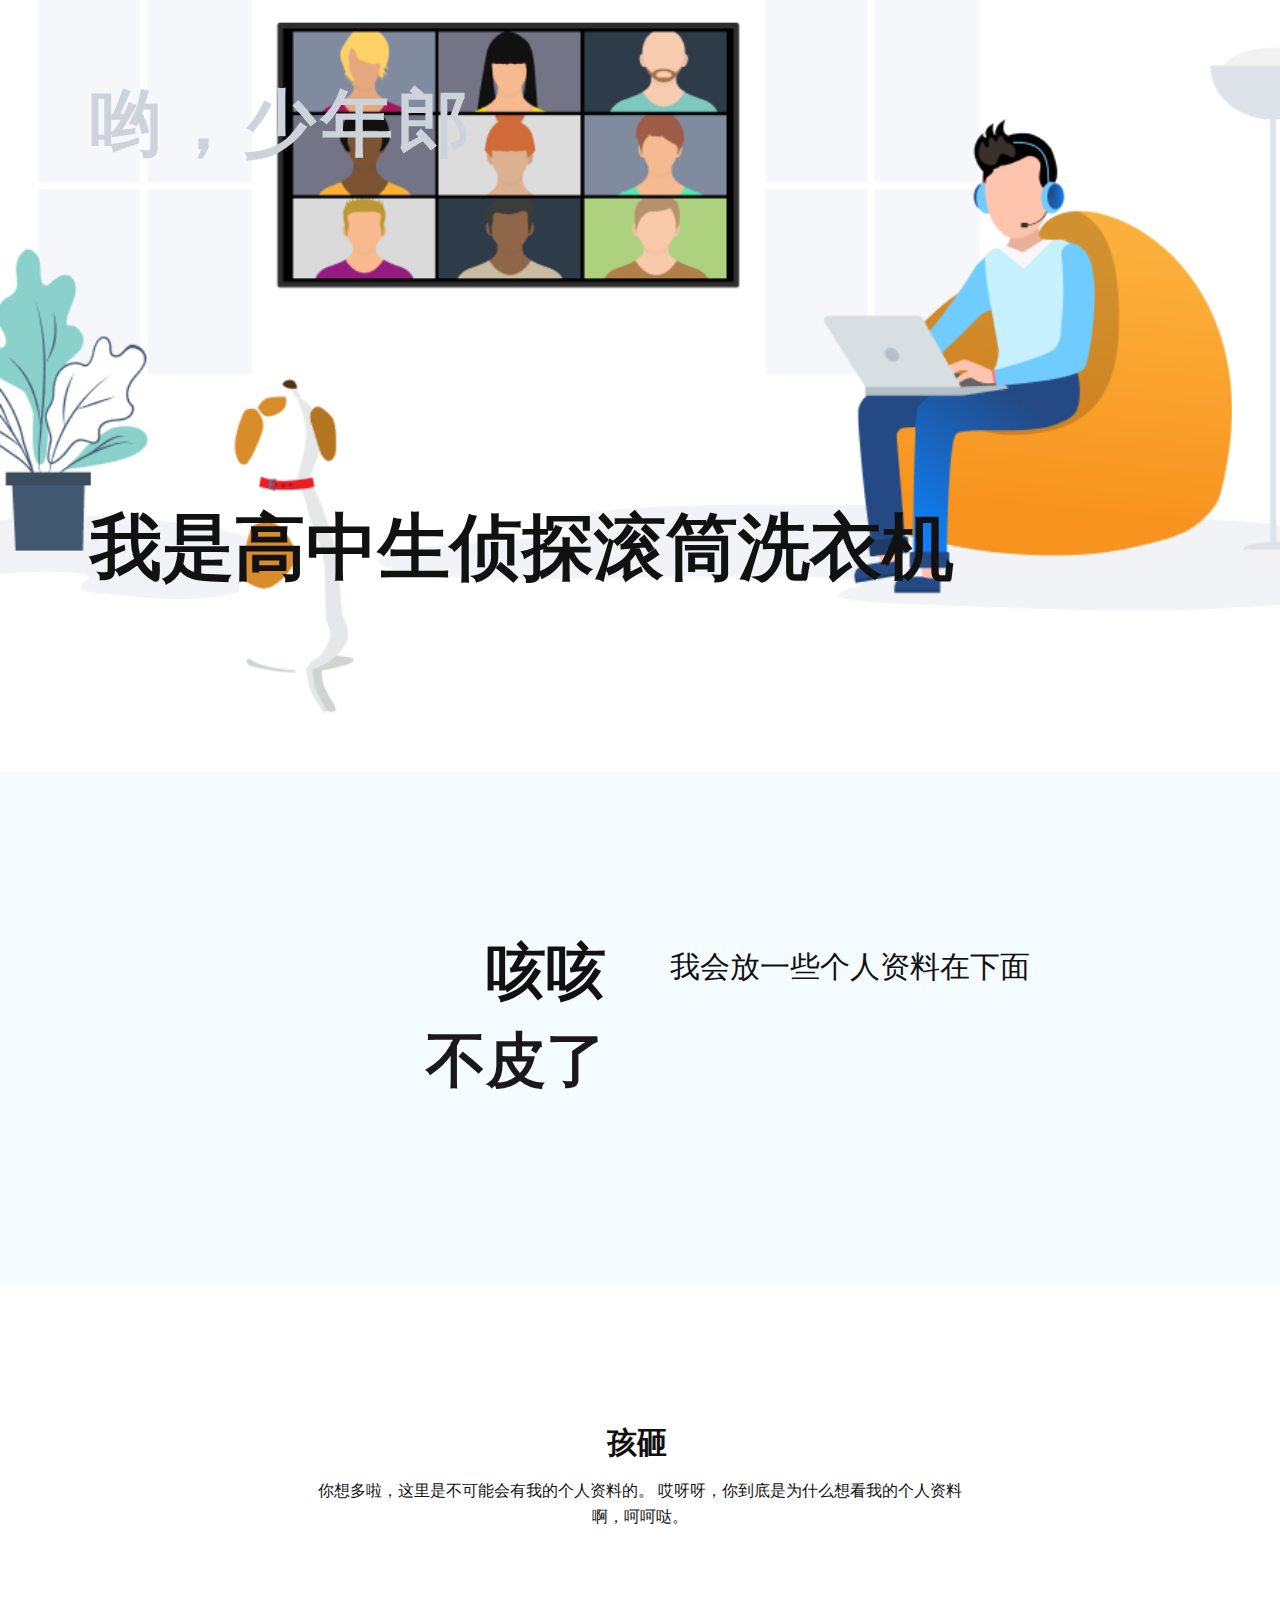
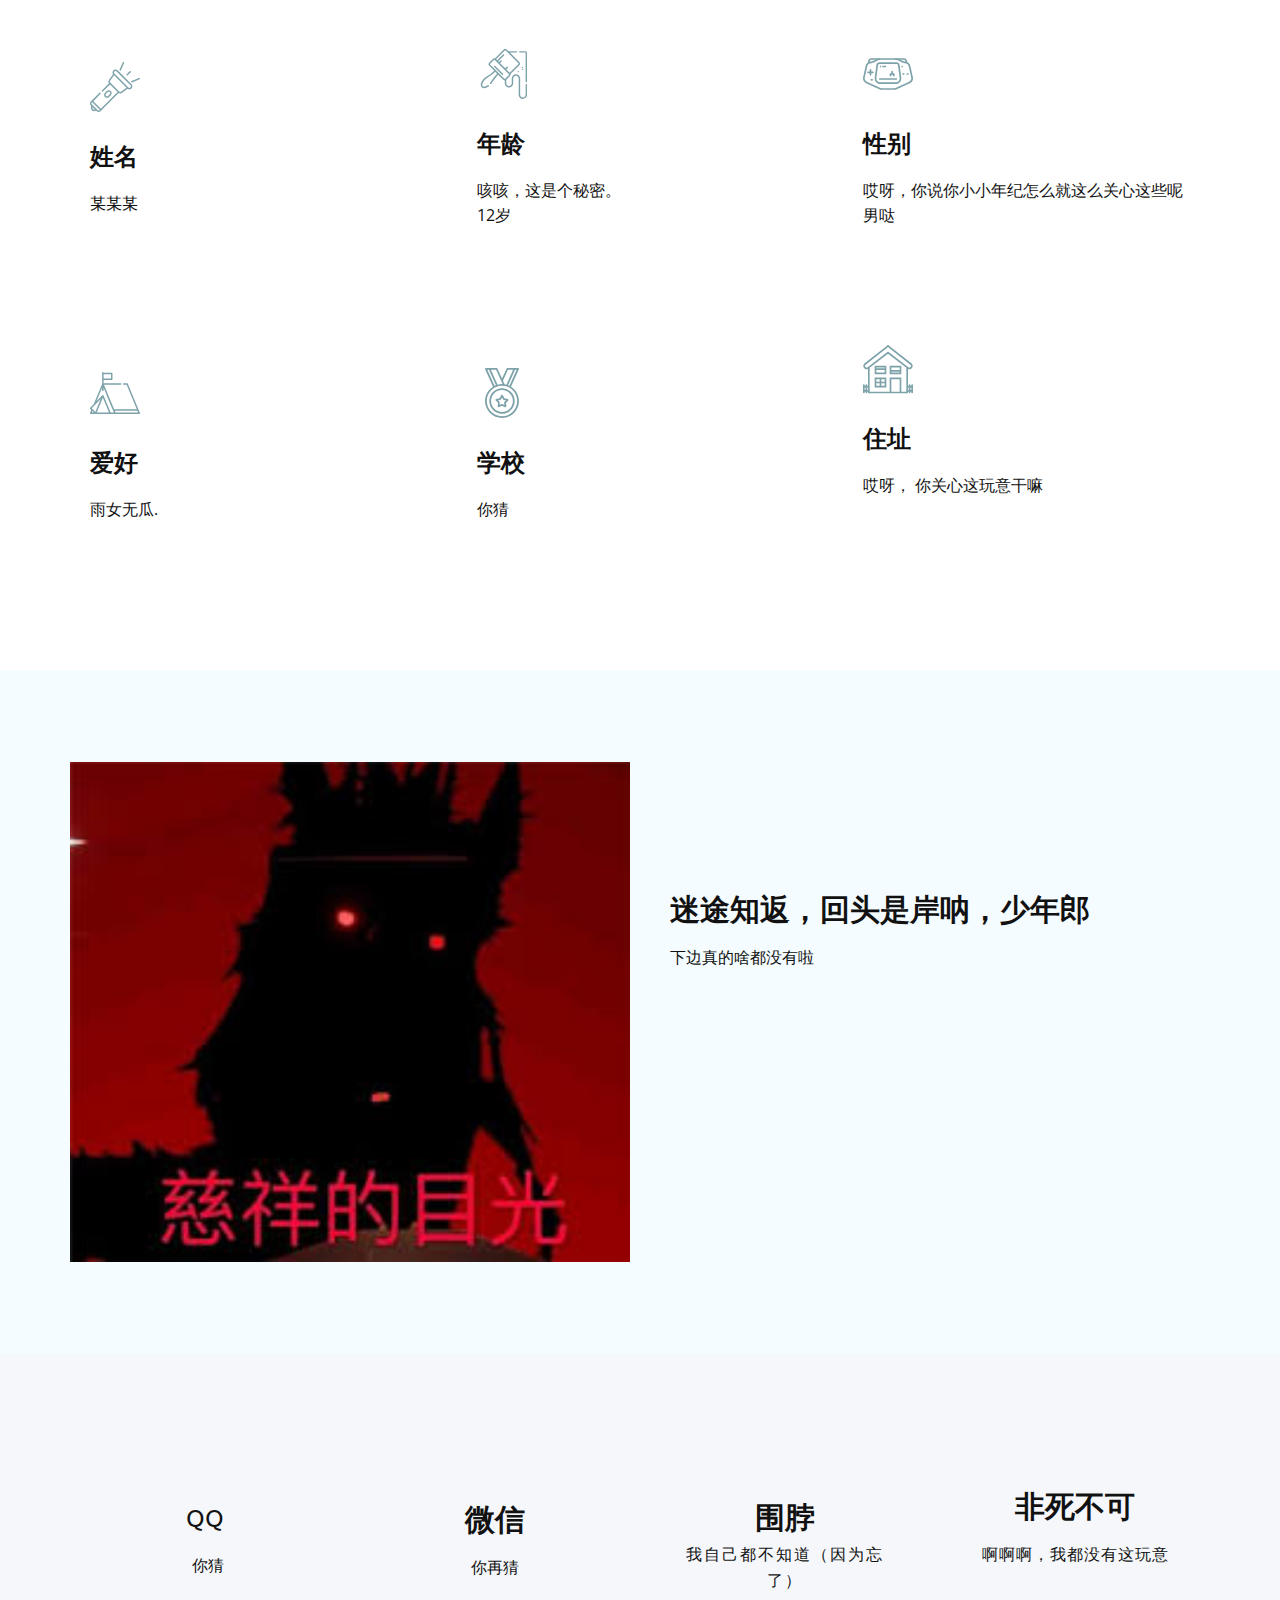
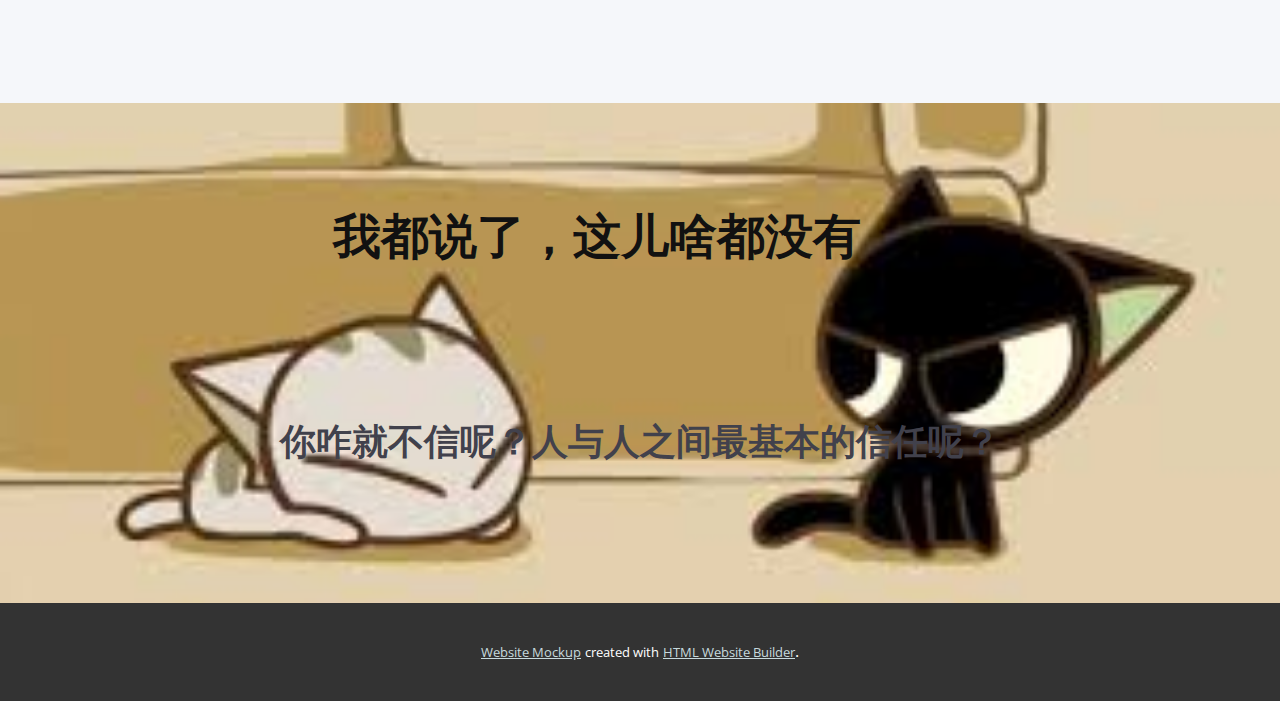
<file: Page-1.html>
<!DOCTYPE html>
<html style="font-size: 16px;">
  <head>
    <meta name="viewport" content="width=device-width, initial-scale=1.0">
    <meta charset="utf-8">
    <meta name="keywords" content="school, Children'sArt School, all our programs, We'd love to hear from you, our gallery, 5k, 150, 45, 250, Questions?Comments?We'd love to hear from you.">
    <meta name="description" content="">
    <meta name="page_type" content="np-template-header-footer-from-plugin">
    <title>Page 1</title>
    <link rel="stylesheet" href="nicepage.css" media="screen">
<link rel="stylesheet" href="Page-1.css" media="screen">
    <script class="u-script" type="text/javascript" src="jquery.js" defer=""></script>
    <script class="u-script" type="text/javascript" src="nicepage.js" defer=""></script>
    <meta name="generator" content="Nicepage 3.3.3, nicepage.com">
    <link id="u-theme-google-font" rel="stylesheet" href="https://fonts.googleapis.com/css?family=Roboto:100,100i,300,300i,400,400i,500,500i,700,700i,900,900i|Open+Sans:300,300i,400,400i,600,600i,700,700i,800,800i">
    <link id="u-page-google-font" rel="stylesheet" href="https://fonts.googleapis.com/css?family=Ubuntu:300,300i,400,400i,500,500i,700,700i">
    
    
    
    
    
    
    
    <script type="application/ld+json">{
		"@context": "http://schema.org",
		"@type": "Organization",
		"name": "",
		"url": "index.html"
}</script>
    <meta property="og:title" content="Page 1">
    <meta property="og:type" content="website">
    <meta name="theme-color" content="#7da2a9">
    <link rel="canonical" href="index.html">
    <meta property="og:url" content="index.html">
  </head>
  <body class="u-body"> 
    <section class="u-clearfix u-image u-section-1" id="sec-1aa9">
      <div class="u-clearfix u-sheet u-sheet-1">
        <div class="u-align-left u-container-style u-expanded-width u-group u-group-1">
          <div class="u-container-layout u-valign-bottom-md u-valign-bottom-sm u-valign-bottom-xs u-container-layout-1">
            <h3 class="u-custom-font u-font-ubuntu u-text u-text-palette-5-light-1 u-text-1">哟，少年郎</h3>
            <h1 class="u-custom-font u-font-ubuntu u-text u-title u-text-2">我是高中生侦探​滚筒洗衣机</h1>
          </div>
        </div>
      </div>
    </section>
    <section class="u-clearfix u-palette-4-light-3 u-section-2" id="sec-0cf2">
      <div class="u-clearfix u-sheet u-sheet-1">
        <div class="u-clearfix u-expanded-width u-gutter-20 u-layout-wrap u-layout-wrap-1">
          <div class="u-layout">
            <div class="u-layout-row">
              <div class="u-align-right u-container-style u-layout-cell u-left-cell u-size-30 u-layout-cell-1">
                <div class="u-container-layout u-valign-middle-sm u-valign-middle-xs u-container-layout-1">
                  <h2 class="u-text u-text-1">咳咳</h2>
                  <h3 class="u-custom-font u-font-ubuntu u-text u-text-palette-3-base u-text-2">不皮了</h3>
                </div>
              </div>
              <div class="u-container-style u-layout-cell u-right-cell u-size-30 u-layout-cell-2">
                <div class="u-container-layout u-valign-middle-sm u-container-layout-2">
                  <p class="u-text u-text-3">
                    <span style="font-size: 2.25rem;"></span>我会放一些个人资料在下面 
                  </p>
                </div>
              </div>
            </div>
          </div>
        </div>
      </div>
    </section>
    <section class="u-clearfix u-section-3" id="sec-e636">
      <div class="u-clearfix u-sheet u-sheet-1">
        <div class="u-align-center u-container-style u-group u-group-1">
          <div class="u-container-layout u-valign-middle">
            <h2 class="u-text u-text-1">孩砸&nbsp;</h2>
            <p class="u-text u-text-2">你想多啦，这里是不可能会有我的个人资料的。 哎呀呀，你到底是为什么想看我的个人资料啊，呵呵哒。</p>
          </div>
        </div>
        <div class="u-clearfix u-expanded-width-lg u-expanded-width-md u-expanded-width-xl u-gutter-20 u-layout-wrap u-layout-wrap-1">
          <div class="u-layout">
            <div class="u-layout-col">
              <div class="u-size-30">
                <div class="u-layout-row">
                  <div class="u-container-style u-layout-cell u-left-cell u-size-20 u-layout-cell-1">
                    <div class="u-container-layout u-container-layout-2"><span class="u-icon u-icon-circle u-text-palette-1-base u-icon-1"><svg class="u-svg-link" preserveAspectRatio="xMidYMin slice" viewBox="0 0 512 512.00041" style=""><use xmlns:xlink="http://www.w3.org/1999/xlink" xlink:href="#svg-dcff"></use></svg><svg xmlns="http://www.w3.org/2000/svg" viewBox="0 0 512 512.00041" id="svg-dcff" class="u-svg-content"><path d="m283.03125 85.46875c-12.023438-11.980469-31.554688-11.976562-43.542969.007812-5.8125 5.8125-9.011719 13.558594-9.003906 21.808594.003906 6.652344 2.09375 12.964844 5.945313 18.1875l-41.179688 55.277344c-9.242188 12.398438-9.371094 27.632812-.5625 37.726562l-72.902344 72.878907c-2.929687 2.929687-2.929687 7.679687-.003906 10.605469 1.464844 1.464843 3.386719 2.199218 5.304688 2.199218 1.917968 0 3.839843-.734375 5.300781-2.195312l72.859375-72.835938 77.695312 77.691406-171.707031 171.652344-77.691406-77.671875 74.515625-74.515625c2.929687-2.929687 2.929687-7.679687 0-10.605468-2.929688-2.929688-7.675782-2.929688-10.601563 0l-89.59375 89.589843c-5.070312 5.054688-7.863281 11.792969-7.863281 18.976563 0 7.1875 2.792969 13.925781 7.855469 18.96875l6.480469 6.480468c-8.5625 13.445313-6.996094 31.527344 4.710937 43.230469 6.558594 6.574219 15.289063 10.195313 24.574219 10.195313h.003906c6.730469 0 13.164062-1.910156 18.691406-5.460938l6.5 6.5c5.230469 5.226563 12.101563 7.839844 18.96875 7.839844 6.871094 0 13.742188-2.613281 18.972656-7.839844l187.015626-186.960937c4.632812 3.367187 10.140624 5.0625 15.875 5.0625 6.746093 0 13.804687-2.335938 20.121093-7.027344l55.289063-41.164063c5.242187 3.855469 11.5625 5.9375 18.21875 5.9375h.023437c8.238281-.007812 15.964844-3.203124 21.742188-8.996093 5.808593-5.8125 9.007812-13.558594 9-21.808594-.003907-8.238281-3.207031-15.960937-9.011719-21.746094zm-239.410156 402.65625c-5.273438 0-10.230469-2.058594-13.964844-5.800781-5.8125-5.808594-7.230469-14.390625-4.246094-21.5625l12.882813 12.882812 12.960937 12.957031c-2.382812 1-4.96875 1.523438-7.632812 1.523438zm35.800781 5.425781-11.226563-11.21875c0-.003906 0-.003906-.003906-.003906l-19.378906-19.375-30.367188-30.355469c-2.222656-2.21875-3.449218-5.183594-3.449218-8.351562 0-3.167969 1.226562-6.132813 3.460937-8.359375l4.480469-4.480469 77.691406 77.667969-4.476562 4.476562c-4.613282 4.609375-12.117188 4.613281-16.730469 0zm241.394531-190.351562c-5.785156 4.296875-14.085937 6.183593-19.570312.714843l-2.125-2.121093c-.085938-.097657-.164063-.195313-.257813-.285157-.09375-.09375-.191406-.171874-.285156-.257812l-92.023437-92.023438c-5.480469-5.460937-3.585938-13.734374.722656-19.515624l39.648437-53.222657 127.121094 127.082031zm93.613282-42.789063c-2.953126 2.964844-6.910157 4.597656-11.140626 4.601563-.003906 0-.007812 0-.011718 0-4.238282 0-8.210938-1.636719-11.183594-4.605469l-1.296875-1.296875c0-.003906-.003906-.007813-.007813-.011719l-5.457031-5.457031-135.25-135.230469c-2.960937-2.953125-4.597656-6.90625-4.601562-11.136718-.003907-4.238282 1.632812-8.214844 4.609375-11.1875 3.074218-3.074219 7.121094-4.613282 11.164062-4.613282 4.046875 0 8.097656 1.539063 11.179688 4.613282l142.003906 141.984374c.003906.003907.007812.007813.007812.007813 2.964844 2.953125 4.597657 6.910156 4.601563 11.136719.003906 4.242187-1.632813 8.214844-4.617187 11.195312zm0 0"></path><path d="m195.25 357.523438 18.09375-18.085938c5.644531-5.644531 8.753906-13.167969 8.746094-21.183594-.007813-8-3.117188-15.503906-8.757813-21.121094-5.640625-5.636718-13.148437-8.738281-21.152343-8.738281-.007813 0-.015626 0-.023438 0-8.003906.007813-15.507812 3.117188-21.113281 8.742188l-18.125 18.089843c-5.625 5.625-8.726563 13.136719-8.726563 21.148438s3.101563 15.523438 8.726563 21.148438c5.835937 5.832031 13.503906 8.75 21.167969 8.75 7.664062 0 15.332031-2.917969 21.164062-8.75zm-36.058594-21.148438c0-4.007812 1.539063-7.75 4.328125-10.539062l18.128907-18.097657c2.789062-2.796875 6.527343-4.339843 10.519531-4.34375h.011719c4 0 7.75 1.546875 10.558593 4.351563.003907.003906.007813.003906.007813.007812 2.800781 2.789063 4.34375 6.523438 4.34375 10.511719.003906 4.003906-1.539063 7.757813-4.351563 10.566406l-18.089843 18.085938c-5.824219 5.820312-15.300782 5.820312-21.125 0-2.792969-2.792969-4.332032-6.539063-4.332032-10.542969zm0 0"></path><path d="m380.808594 137.226562c1.917968 0 3.835937-.730468 5.300781-2.191406l30.511719-30.503906c2.929687-2.929688 2.929687-7.675781 0-10.605469-2.929688-2.925781-7.675782-2.925781-10.605469 0l-30.507813 30.5c-2.929687 2.929688-2.929687 7.675781-.003906 10.605469 1.464844 1.464844 3.382813 2.195312 5.304688 2.195312zm0 0"></path><path d="m511.390625 167.039062c-1.621094-3.808593-6.023437-5.578124-9.839844-3.957031l-75.195312 32.058594c-3.8125 1.625-5.582031 6.03125-3.957031 9.839844 1.214843 2.851562 3.984374 4.5625 6.902343 4.5625.976563 0 1.976563-.195313 2.933594-.605469l75.199219-32.058594c3.8125-1.625 5.582031-6.027344 3.957031-9.839844zm0 0"></path><path d="m306.949219 89.570312c.960937.410157 1.957031.605469 2.9375.605469 2.914062 0 5.6875-1.710937 6.902343-4.558593l32.070313-75.175782c1.625-3.808594-.144531-8.214844-3.957031-9.839844-3.808594-1.621093-8.210938.148438-9.839844 3.957032l-32.066406 75.171875c-1.625 3.8125.144531 8.214843 3.953125 9.839843zm0 0"></path></svg></span>
                      <h4 class="u-text u-text-3">姓名</h4>
                      <p class="u-text u-text-4">某某某</p>
                    </div>
                  </div>
                  <div class="u-container-style u-layout-cell u-size-20 u-layout-cell-2">
                    <div class="u-container-layout u-valign-middle u-container-layout-3"><span class="u-icon u-icon-circle u-text-palette-1-base u-icon-2"><svg class="u-svg-link" preserveAspectRatio="xMidYMin slice" viewBox="-19 1 511 511.9995" style=""><use xmlns:xlink="http://www.w3.org/1999/xlink" xlink:href="#svg-d087"></use></svg><svg xmlns="http://www.w3.org/2000/svg" viewBox="-19 1 511 511.9995" id="svg-d087" class="u-svg-content"><path d="m456.554688 23.800781h-58.375c-4.144532 0-7.5 3.355469-7.5 7.5 0 4.140625 3.355468 7.5 7.5 7.5h58.375c1.378906 0 2.5 1.121094 2.5 2.5v293.859375c0 4.140625 3.359374 7.5 7.5 7.5 4.144531 0 7.5-3.359375 7.5-7.5v-293.859375c0-9.652343-7.847657-17.5-17.5-17.5zm0 0"></path><path d="m466.554688 360.320312c-4.140626 0-7.5 3.355469-7.5 7.5v101.167969c0 15.445313-12.5625 28.011719-28.007813 28.011719s-28.007813-12.566406-28.007813-28.011719v-166.824219c0-23.714843-19.296874-43.007812-43.011718-43.007812s-43.007813 19.292969-43.007813 43.007812v50.730469c0 15.445313-12.566406 28.007813-28.007812 28.007813-15.445313 0-28.011719-12.5625-28.011719-28.007813v-37.4375l38.175781-38.179687c5.210938-5.207032 6.964844-12.5625 5.316407-19.238282l92.007812-92.007812c7.910156-7.910156 7.910156-20.785156 0-28.695312l-98.539062-98.535157h67.554687c4.144531 0 7.5-3.359375 7.5-7.5 0-4.144531-3.355469-7.5-7.5-7.5h-82.554687l-17.863282-17.867187c-7.914062-7.910156-20.785156-7.910156-28.695312 0l-92 91.996094c-1.585938-.390626-3.222656-.617188-4.902344-.617188-5.417969 0-10.515625 2.109375-14.347656 5.941406l-39.792969 39.796875c-7.910156 7.910157-7.910156 20.78125 0 28.691407l52.773437 52.777343c-23.171874 22.632813-50.363281 43.210938-80.90625 61.191407-8.882812 5.230468-17.351562 11.847656-25.175781 19.667968-14.109375 14.113282-24.398437 30.523438-28.96875 46.210938-5.019531 17.242187-2.671875 31.855468 6.617188 41.144531 6.195312 6.195313 14.699219 9.226563 24.519531 9.226563 14.375-.003907 31.5625-6.503907 48.410156-19.078126 3.316406-2.480468 4-7.179687 1.523438-10.496093-2.480469-3.320313-7.179688-4.003907-10.496094-1.523438-21.441406 16-43.875 20.738281-53.351562 11.265625-5.164063-5.167968-6.191407-14.765625-2.820313-26.34375 3.875-13.304687 12.816406-27.4375 25.175781-39.796875 6.925782-6.925781 14.386719-12.765625 22.175782-17.347656 31.640624-18.628906 59.839843-39.988281 83.902343-63.511719l18.566407 18.5625c-23.527344 24.066406-44.882813 52.265625-63.511719 83.90625-2.328125 3.953125-5.066407 7.933594-8.144531 11.828125-2.566407 3.25-2.011719 7.96875 1.238281 10.535157 1.375 1.085937 3.015625 1.613281 4.644531 1.613281 2.214844 0 4.410156-.976563 5.890625-2.851563 3.5-4.429687 6.628906-8.976562 9.296875-13.515625 17.984375-30.546875 38.5625-57.738281 61.195312-80.910156l52.773438 52.773437c3.832031 3.835938 8.925781 5.945313 14.347656 5.945313.324219 0 .644532-.03125.964844-.046875v29.925781c0 23.714844 19.296875 43.007813 43.011719 43.007813 23.714843 0 43.007812-19.292969 43.007812-43.007813v-50.730469c0-15.441406 12.566407-28.007812 28.011719-28.007812 15.441406 0 28.007812 12.5625 28.007812 28.007812v166.824219c0 23.71875 19.292969 43.011719 43.007813 43.011719 23.71875 0 43.011719-19.292969 43.011719-43.011719v-101.167969c-.003906-4.144531-3.359375-7.5-7.503906-7.5zm-219.546876-343.78125c2.0625-2.0625 5.417969-2.0625 7.480469 0l131.402344 131.40625c2.0625 2.058594 2.0625 5.417969 0 7.476563l-89.9375 89.9375-35.082031-35.082031 15.195312-15.195313c2.929688-2.933593 2.929688-7.679687 0-10.609375-2.929687-2.925781-7.679687-2.925781-10.605468 0l-15.199219 15.195313-53.117188-53.117188 15.199219-15.195312c2.929688-2.925781 2.929688-7.675781 0-10.605469-2.929688-2.925781-7.679688-2.929688-10.605469 0l-15.199219 15.195312-8.082031-8.082031 59.8125-59.8125c2.929688-2.933593 2.929688-7.679687 0-10.609375-2.929687-2.929687-7.679687-2.929687-10.605469 0l-59.816406 59.8125-10.777344-10.777344zm-5.710937 289.925782-145.332031-145.328125c-2.0625-2.0625-2.0625-5.417969 0-7.480469l39.796875-39.792969c1-1 2.328125-1.550781 3.738281-1.550781 1.414062 0 2.742188.550781 3.742188 1.550781l145.328124 145.328125c2.0625 2.0625 2.0625 5.417969 0 7.480469l-39.792968 39.792969c-1 1-2.328125 1.550781-3.742188 1.550781-1.414062 0-2.738281-.550781-3.738281-1.550781zm0 0"></path><path d="m148.273438 174.820312c-2.929688-2.929687-7.679688-2.929687-10.609376 0-2.929687 2.929688-2.929687 7.675782 0 10.605469l79.34375 79.34375c1.464844 1.460938 3.382813 2.195313 5.304688 2.195313 1.917969 0 3.835938-.734375 5.300781-2.195313 2.929688-2.933593 2.929688-7.679687 0-10.609375zm0 0"></path><path d="m424.019531 182.277344h-.078125c-4.144531 0-7.460937 3.355468-7.460937 7.5 0 4.144531 3.394531 7.5 7.539062 7.5s7.5-3.355469 7.5-7.5c0-4.144532-3.355469-7.5-7.5-7.5zm0 0"></path><path d="m430.199219 202.777344c-4.144531.054687-7.417969 3.453125-7.367188 7.59375.050781 4.109375 3.4375 7.40625 7.535157 7.40625h.097656c4.140625-.054688 7.457031-3.453125 7.40625-7.59375-.050782-4.109375-3.398438-7.40625-7.5-7.40625-.03125 0-.0625 0-.09375 0zm0 0"></path><path d="m383.648438 225.882812c-4.144532 0-7.460938 3.355469-7.460938 7.5 0 4.140626 3.394531 7.5 7.539062 7.5 4.144532 0 7.5-3.359374 7.5-7.5 0-4.144531-3.355468-7.5-7.5-7.5zm0 0"></path></svg></span>
                      <h3 class="u-custom-font u-font-ubuntu u-text u-text-5">年龄</h3>
                      <p class="u-text u-text-6">咳咳，这是个秘密。<br>12岁
                      </p>
                    </div>
                  </div>
                  <div class="u-container-style u-layout-cell u-right-cell u-size-20 u-layout-cell-3">
                    <div class="u-container-layout u-valign-middle u-container-layout-4"><span class="u-icon u-icon-circle u-text-palette-1-base u-icon-3"><svg class="u-svg-link" preserveAspectRatio="xMidYMin slice" viewBox="0 0 512.045 512.045" style=""><use xmlns:xlink="http://www.w3.org/1999/xlink" xlink:href="#svg-fb48"></use></svg><svg xmlns="http://www.w3.org/2000/svg" xmlns:xlink="http://www.w3.org/1999/xlink" version="1.1" id="svg-fb48" x="0px" y="0px" viewBox="0 0 512.045 512.045" style="enable-background:new 0 0 512.045 512.045;" xml:space="preserve" class="u-svg-content"><g><g><path d="M76.819,204.823c-4.713,0-8.533,3.82-8.533,8.533v51.2c0,4.713,3.82,8.533,8.533,8.533s8.533-3.821,8.533-8.533v-51.2    C85.352,208.643,81.532,204.823,76.819,204.823z"></path>
</g>
</g><g><g><path d="M102.419,230.423h-51.2c-4.713,0-8.533,3.82-8.533,8.533s3.82,8.533,8.533,8.533h51.2c4.713,0,8.533-3.82,8.533-8.533    S107.132,230.423,102.419,230.423z"></path>
</g>
</g><g><g><path d="M230.419,170.689h-25.6c-4.713,0-8.533,3.82-8.533,8.533s3.82,8.533,8.533,8.533h25.6c4.713,0,8.533-3.82,8.533-8.533    S235.132,170.689,230.419,170.689z"></path>
</g>
</g><g><g><path d="M187.752,179.223c-0.013-1.115-0.245-2.217-0.683-3.243c-0.434-1.033-1.04-1.986-1.792-2.816    c-0.016-0.017-0.033-0.033-0.049-0.049c-3.346-3.319-8.749-3.297-12.068,0.049c-0.754,0.829-1.36,1.782-1.792,2.816    c-0.437,1.026-0.669,2.128-0.683,3.243c-0.013,2.268,0.877,4.448,2.475,6.059c1.635,1.559,3.799,2.443,6.059,2.475h1.707    l1.707-0.683c0.544-0.187,1.06-0.445,1.536-0.768l1.28-1.024c0.367-0.406,0.709-0.833,1.024-1.28    c0.323-0.476,0.581-0.992,0.768-1.536c0.245-0.484,0.417-1.002,0.512-1.536C187.793,180.361,187.793,179.791,187.752,179.223z"></path>
</g>
</g><g><g><path d="M315.752,247.489h-34.133c-4.713,0-8.533,3.82-8.533,8.533v17.067c0,4.713,3.82,8.533,8.533,8.533s8.533-3.82,8.533-8.533    v-8.533h17.067v8.533c0,4.713,3.82,8.533,8.533,8.533s8.533-3.82,8.533-8.533v-17.067    C324.285,251.31,320.465,247.489,315.752,247.489z"></path>
</g>
</g><g><g><path d="M298.685,221.889c-4.713,0-8.533,3.82-8.533,8.533v25.6c0,4.713,3.82,8.533,8.533,8.533s8.533-3.82,8.533-8.533v-25.6    C307.219,225.71,303.398,221.889,298.685,221.889z"></path>
</g>
</g><g><g><path d="M510.739,288.876l-26.027-116.992c-6.112-25.801-29.208-43.98-55.723-43.861c-6.399,0.003-12.71-1.487-18.432-4.352    l-46.933-23.637c-8.108-4.05-17.049-6.154-26.112-6.144H174.525c-9.063-0.007-18.003,2.096-26.112,6.144l-46.933,23.637    c-5.722,2.865-12.033,4.355-18.432,4.352c-26.515-0.119-49.61,18.06-55.723,43.861L1.299,288.791    c-5.631,25.516,7.455,51.474,31.317,62.123l133.632,61.867c7.652,3.53,15.978,5.364,24.405,5.376h130.731    c8.428-0.012,16.753-1.846,24.405-5.376l133.717-61.781C503.335,340.321,516.382,314.37,510.739,288.876z M472.083,335.212    l-133.632,61.867c-5.356,2.454-11.175,3.735-17.067,3.755H190.397c-5.892-0.02-11.711-1.3-17.067-3.755L39.699,335.212    c-16.415-7.303-25.487-25.091-21.76-42.667l26.027-116.992c4.363-18.005,20.558-30.628,39.083-30.464    c9.063,0.01,18.004-2.094,26.112-6.144l46.933-23.637c5.722-2.865,12.033-4.355,18.432-4.352h162.987    c6.399-0.003,12.71,1.487,18.432,4.352l46.933,23.637c8.108,4.05,17.049,6.154,26.112,6.144    c18.493-0.124,34.642,12.491,38.997,30.464l25.856,116.992C497.57,310.121,488.498,327.909,472.083,335.212z"></path>
</g>
</g><g><g><path d="M392.552,297.58l-17.067-131.669c-2.336-16.551-16.313-28.975-33.024-29.355H169.576    c-16.739,0.386-30.726,12.855-33.024,29.44l-17.067,131.755c-1.578,27.674,16.09,52.797,42.667,60.672    c0.82,0.12,1.654,0.12,2.475,0h182.784c0.82,0.12,1.654,0.12,2.475,0C376.527,350.534,394.212,325.316,392.552,297.58z     M346.302,341.356H165.736c-17.81-5.925-29.656-22.794-29.184-41.557l17.067-131.584c1.166-8.043,7.842-14.148,15.957-14.592    h172.629c8.186,0.318,14.991,6.407,16.213,14.507l17.067,131.755C375.919,318.617,364.081,335.44,346.302,341.356z"></path>
</g>
</g><g><g><path d="M93.886,307.223h-8.533c-4.713,0-8.533,3.82-8.533,8.533s3.82,8.533,8.533,8.533h8.533c4.713,0,8.533-3.82,8.533-8.533    S98.598,307.223,93.886,307.223z"></path>
</g>
</g><g><g><path d="M409.619,179.223c-0.013-1.115-0.245-2.217-0.683-3.243c-0.434-1.033-1.04-1.986-1.792-2.816    c-0.016-0.017-0.033-0.033-0.049-0.049c-3.346-3.319-8.749-3.297-12.068,0.049c-0.754,0.829-1.36,1.782-1.792,2.816    c-0.437,1.026-0.669,2.128-0.683,3.243c-0.059,2.327,0.835,4.577,2.475,6.229l1.365,1.024c0.436,0.338,0.926,0.598,1.451,0.768    l1.536,0.512h1.707c2.318,0.012,4.551-0.875,6.229-2.475c0.367-0.406,0.709-0.833,1.024-1.28c0.323-0.476,0.581-0.992,0.768-1.536    c0.245-0.484,0.417-1.002,0.512-1.536C409.66,180.361,409.66,179.791,409.619,179.223z"></path>
</g>
</g><g><g><path d="M418.152,247.489h-8.533c-4.713,0-8.533,3.82-8.533,8.533c0,4.713,3.82,8.533,8.533,8.533h8.533    c4.713,0,8.533-3.82,8.533-8.533C426.685,251.31,422.865,247.489,418.152,247.489z"></path>
</g>
</g><g><g><path d="M460.819,247.489h-8.533c-4.713,0-8.533,3.82-8.533,8.533c0,4.713,3.821,8.533,8.533,8.533h8.533    c4.713,0,8.533-3.82,8.533-8.533C469.352,251.31,465.532,247.489,460.819,247.489z"></path>
</g>
</g><g><g><path d="M341.352,298.689H170.686c-4.713,0-8.533,3.82-8.533,8.533s3.82,8.533,8.533,8.533h170.667    c4.713,0,8.533-3.82,8.533-8.533S346.065,298.689,341.352,298.689z"></path>
</g>
</g><g><g><path d="M170.686,93.889H85.352c-18.851,0-34.133,15.282-34.133,34.133v8.533c0,4.713,3.82,8.533,8.533,8.533    s8.533-3.821,8.533-8.533v-8.533c0-9.426,7.641-17.067,17.067-17.067h85.333c4.713,0,8.533-3.82,8.533-8.533    S175.398,93.889,170.686,93.889z"></path>
</g>
</g><g><g><path d="M418.152,93.889h-85.333c-4.713,0-8.533,3.82-8.533,8.533s3.821,8.533,8.533,8.533h85.333    c9.426,0,17.067,7.641,17.067,17.067v8.533c0,4.713,3.82,8.533,8.533,8.533s8.533-3.821,8.533-8.533v-8.533    C452.285,109.171,437.003,93.889,418.152,93.889z"></path>
</g>
</g><g></g><g></g><g></g><g></g><g></g><g></g><g></g><g></g><g></g><g></g><g></g><g></g><g></g><g></g><g></g></svg></span>
                      <h4 class="u-text u-text-7">性别</h4>
                      <p class="u-text u-text-8">哎呀，你说你小小年纪怎么就这么关心这些呢<br>男哒
                      </p>
                    </div>
                  </div>
                </div>
              </div>
              <div class="u-size-30">
                <div class="u-layout-row">
                  <div class="u-container-style u-layout-cell u-left-cell u-size-20 u-layout-cell-4">
                    <div class="u-container-layout u-valign-middle-lg u-valign-middle-sm u-valign-middle-xl u-valign-middle-xs u-container-layout-5"><span class="u-icon u-icon-circle u-text-palette-1-base u-icon-4"><svg class="u-svg-link" preserveAspectRatio="xMidYMin slice" viewBox="0 0 512.001 512.001" style=""><use xmlns:xlink="http://www.w3.org/1999/xlink" xlink:href="#svg-535f"></use></svg><svg xmlns="http://www.w3.org/2000/svg" xmlns:xlink="http://www.w3.org/1999/xlink" version="1.1" id="svg-535f" x="0px" y="0px" viewBox="0 0 512.001 512.001" style="enable-background:new 0 0 512.001 512.001;" xml:space="preserve" class="u-svg-content"><g><g><path d="M511.423,460.198l-13.801-33.123c-0.01-0.025-0.021-0.051-0.032-0.076L387.174,161.998    c-1.164-2.795-3.896-4.615-6.923-4.615h-36.488c-4.143,0-7.5,3.358-7.5,7.5c0,4.142,3.357,7.5,7.5,7.5h31.488l104.194,250.069    h-232.25L143.001,172.383h170.793c4.143,0,7.5-3.358,7.5-7.5c0-4.142-3.357-7.5-7.5-7.5H139.251v-34.702h83.617    c4.142,0,7.5-3.358,7.5-7.5V57.199c0-4.142-3.358-7.5-7.5-7.5h-83.617v-0.783c0-4.142-3.358-7.5-7.5-7.5    c-4.142,0-7.5,3.358-7.5,7.5v8.283v57.982v48.202L37.665,371.192L2.094,408.186c-2.832,2.944-2.786,7.613,0.103,10.502    l11.067,11.067L0.579,460.198c-0.964,2.315-0.708,4.958,0.683,7.045c1.391,2.086,3.733,3.34,6.24,3.34h49.693    c0.027,0,0.054,0,0.081,0h149.002c0.009,0,0.018,0.002,0.026,0.002c0.013,0,0.027-0.002,0.04-0.002h49.632    c0.009,0,0.018,0.002,0.027,0.002c0.013,0,0.027-0.002,0.04-0.002H504.5c2.508,0,4.85-1.253,6.24-3.34    C512.132,465.156,512.388,462.513,511.423,460.198z M139.251,64.699h76.117v42.982h-76.117V64.699z M18.753,455.583l5.982-14.359    l14.36,14.359H18.753z M54.587,449.86l-27.096-27.094c-0.016-0.017-0.033-0.033-0.049-0.049l-9.437-9.436l91.453-95.112    L54.587,449.86z M68.453,455.583l63.3-151.92l63.299,151.92H68.453z M211.302,455.583l-72.627-174.305    c-0.002-0.004-0.004-0.007-0.005-0.011c-0.131-0.312-0.287-0.615-0.462-0.91c-0.035-0.059-0.071-0.116-0.107-0.174    c-0.156-0.249-0.327-0.492-0.516-0.725c-0.027-0.034-0.051-0.07-0.079-0.103c-0.173-0.207-0.357-0.407-0.556-0.599    c-0.036-0.035-0.076-0.064-0.112-0.098c-0.062-0.057-0.127-0.111-0.192-0.166c-0.204-0.176-0.414-0.339-0.63-0.49    c-0.053-0.036-0.103-0.076-0.157-0.111c-0.277-0.182-0.561-0.343-0.854-0.484c-0.043-0.021-0.088-0.038-0.131-0.058    c-0.267-0.122-0.54-0.228-0.817-0.317c-0.058-0.019-0.116-0.04-0.174-0.057c-0.313-0.093-0.631-0.165-0.952-0.216    c-0.06-0.01-0.122-0.014-0.183-0.023c-0.29-0.039-0.581-0.06-0.873-0.065c-0.041-0.001-0.081-0.009-0.122-0.009    c-0.019,0-0.037,0.004-0.056,0.004c-0.326,0.002-0.651,0.028-0.974,0.073c-0.073,0.01-0.145,0.023-0.217,0.036    c-0.295,0.049-0.588,0.114-0.876,0.199c-0.031,0.009-0.064,0.016-0.095,0.025c-0.314,0.097-0.621,0.219-0.922,0.358    c-0.057,0.027-0.113,0.055-0.17,0.083c-0.268,0.132-0.529,0.278-0.783,0.443c-0.03,0.019-0.061,0.036-0.091,0.056    c-0.267,0.18-0.523,0.38-0.769,0.597c-0.061,0.054-0.118,0.111-0.177,0.167c-0.093,0.087-0.189,0.168-0.278,0.261L66.34,341.369    l57.911-138.986v28.767c0,4.142,3.358,7.5,7.5,7.5c4.142,0,7.5-3.358,7.5-7.5v-28.767c24.117,57.88,72.312,173.551,96.019,230.447    c0.01,0.024,0.02,0.049,0.031,0.073c3.878,9.306,7.1,17.039,9.45,22.68H211.302z M261,455.583l-7.555-18.131h232.25l7.555,18.131    H261z"></path>
</g>
</g><g></g><g></g><g></g><g></g><g></g><g></g><g></g><g></g><g></g><g></g><g></g><g></g><g></g><g></g><g></g></svg></span>
                      <h4 class="u-text u-text-9">爱好</h4>
                      <p class="u-text u-text-10">雨女无瓜.</p>
                    </div>
                  </div>
                  <div class="u-container-style u-layout-cell u-size-20 u-layout-cell-5">
                    <div class="u-container-layout u-valign-middle-lg u-valign-middle-sm u-valign-middle-xl u-valign-middle-xs u-container-layout-6"><span class="u-icon u-icon-circle u-text-palette-1-base u-icon-5"><svg class="u-svg-link" preserveAspectRatio="xMidYMin slice" viewBox="0 0 280.003 280.003" style=""><use xmlns:xlink="http://www.w3.org/1999/xlink" xlink:href="#svg-253a"></use></svg><svg xmlns="http://www.w3.org/2000/svg" xmlns:xlink="http://www.w3.org/1999/xlink" version="1.1" id="svg-253a" x="0px" y="0px" viewBox="0 0 280.003 280.003" style="enable-background:new 0 0 280.003 280.003;" xml:space="preserve" class="u-svg-content"><path color-rendering="auto" image-rendering="auto" shape-rendering="auto" color-interpolation="sRGB" d="M49.997,0.001  c-2.761-0.035-5.029,2.175-5.064,4.936c-0.013,0.992,0.27,1.965,0.812,2.796l43.953,96.701  c-26.83,16.803-44.701,46.624-44.701,80.568c0,52.408,42.592,95,95,95c52.408,0,95-42.592,95-95  c0-33.945-17.871-63.765-44.701-80.568l43.938-96.666c1.529-2.3,0.903-5.404-1.397-6.932c-0.84-0.558-1.83-0.85-2.839-0.835h-60  c-2.271-0.03-4.277,1.474-4.885,3.662l-25.115,55.254L114.878,3.655c-0.61-2.184-2.614-3.684-4.881-3.654H49.997z M57.763,10.001  h9.016l39.24,86.283c-2.571,0.987-5.091,2.08-7.549,3.279L57.763,10.001z M77.763,10.001h29.014l36.391,80.06  c-1.053-0.035-2.109-0.059-3.17-0.059c-8.435,0-16.613,1.11-24.402,3.18L77.763,10.001L77.763,10.001z M173.218,10.001h29.014  l-37.811,83.188c-3.199-0.851-6.462-1.543-9.783-2.059l-9.148-20.127L173.218,10.001z M213.218,10.001h9.014l-40.707,89.562  c-2.452-1.196-4.965-2.286-7.529-3.271L213.218,10.001z M139.997,100.002c47.003,0,85,37.997,85,85c0,47.003-37.997,85-85,85  c-47.003,0-85-37.997-85-85C54.997,137.999,92.994,100.002,139.997,100.002z M139.997,113.87c-39.226,0-71.133,31.907-71.133,71.133  c0,39.226,31.907,71.131,71.133,71.131c39.226,0,71.133-31.905,71.133-71.131C211.13,145.776,179.224,113.87,139.997,113.87z   M139.997,123.87c33.822,0,61.133,27.311,61.133,61.133c0,33.822-27.311,61.131-61.133,61.131  c-33.822,0-61.133-27.309-61.133-61.131C78.864,151.181,106.175,123.87,139.997,123.87z M140.173,150.262  c-1.881-0.065-3.638,0.931-4.549,2.578l-8.973,16.242l-19.07,4.08c-2.7,0.578-4.421,3.236-3.842,5.937  c0.19,0.887,0.618,1.705,1.237,2.368l12.674,13.553l-2.012,19.396c-0.284,2.747,1.712,5.205,4.459,5.489  c0.902,0.093,1.812-0.06,2.633-0.444l16.807-7.865l17.826,7.906c0.629,0.279,1.31,0.426,1.998,0.43  c2.762,0.015,5.013-2.211,5.028-4.973c0.001-0.215-0.011-0.429-0.038-0.642l-2.287-18.414l13.029-14.51  c1.845-2.055,1.674-5.217-0.381-7.062c-0.675-0.606-1.502-1.017-2.392-1.188l-18.219-3.516l-9.773-16.875  C143.464,151.262,141.894,150.321,140.173,150.262L140.173,150.262z M140.103,165.413l6.486,11.199  c0.726,1.253,1.959,2.13,3.381,2.404l11.777,2.271l-8.646,9.629c-0.967,1.077-1.42,2.52-1.242,3.957l1.48,11.904l-11.832-5.248  c-1.323-0.586-2.836-0.571-4.146,0.043l-10.863,5.086l1.334-12.875c0.149-1.439-0.332-2.872-1.32-3.93l-8.193-8.762l12.654-2.709  c1.415-0.303,2.63-1.204,3.33-2.471L140.103,165.413z"></path><g></g><g></g><g></g><g></g><g></g><g></g><g></g><g></g><g></g><g></g><g></g><g></g><g></g><g></g><g></g></svg></span>
                      <h4 class="u-text u-text-11">学校</h4>
                      <p class="u-text u-text-12">你猜</p>
                    </div>
                  </div>
                  <div class="u-container-style u-layout-cell u-right-cell u-size-20 u-layout-cell-6">
                    <div class="u-container-layout u-container-layout-7"><span class="u-icon u-icon-circle u-text-palette-1-base u-icon-6"><svg class="u-svg-link" preserveAspectRatio="xMidYMin slice" viewBox="0 0 60 60" style=""><use xmlns:xlink="http://www.w3.org/1999/xlink" xlink:href="#svg-f2e8"></use></svg><svg xmlns="http://www.w3.org/2000/svg" xmlns:xlink="http://www.w3.org/1999/xlink" version="1.1" id="svg-f2e8" x="0px" y="0px" viewBox="0 0 60 60" style="enable-background:new 0 0 60 60;" xml:space="preserve" class="u-svg-content"><g><path d="M14,36.182h14v-10H14V36.182z M16,34.182v-3h10v3H16z M26,28.182v1H16v-1H26z"></path><path d="M14,40.182v12h14v-12H14z M20,42.182v3h-4v-3H20z M16,47.182h4v3h-4V47.182z M22,50.182v-3h4v3H22z M26,45.182h-4v-3h4   V45.182z"></path><path d="M32,36.182h14v-10H32V36.182z M34,34.182v-1h10v1H34z M44,28.182v3H34v-3H44z"></path><path d="M59,48.182c-0.553,0-1,0.448-1,1v1h-1v-1c0-0.552-0.447-1-1-1s-1,0.448-1,1v1h-1V29.978   c0.521,0.234,1.073,0.363,1.626,0.363c1.073,0,2.139-0.436,2.927-1.284c0.76-0.818,1.145-1.925,1.057-3.038   c-0.089-1.112-0.644-2.145-1.522-2.833L32.722,3.345L30,0.818L27.343,3.29L1.913,23.186c-0.879,0.688-1.434,1.721-1.522,2.833   c-0.088,1.113,0.297,2.22,1.057,3.038c1.194,1.286,3.021,1.61,4.553,0.922v20.204H5v-1c0-0.552-0.447-1-1-1s-1,0.448-1,1v1H2v-1   c0-0.552-0.447-1-1-1s-1,0.448-1,1v9c0,0.552,0.447,1,1,1s1-0.448,1-1v-1h1v1c0,0.552,0.447,1,1,1s1-0.448,1-1v-1h1v2h26h14h8v-2h1   v1c0,0.552,0.447,1,1,1s1-0.448,1-1v-1h1v1c0,0.552,0.447,1,1,1s1-0.448,1-1v-9C60,48.63,59.553,48.182,59,48.182z M2.912,27.695   c-0.385-0.415-0.572-0.954-0.527-1.518c0.045-0.564,0.314-1.067,0.761-1.416L28.64,4.811l1.361-1.265l1.424,1.319l25.43,19.896   c0.446,0.349,0.716,0.852,0.761,1.416c0.045,0.564-0.143,1.104-0.527,1.518c-0.708,0.762-1.861,0.858-2.686,0.223L54,27.608v0   l-24-18.5l-23.61,18.2l-0.001,0.001l-0.791,0.609C4.772,28.553,3.62,28.457,2.912,27.695z M2,55.182v-3h1v3H2z M5,55.182v-3h1v3H5z    M34,57.182v-15h10v15H34z M52,57.182h-6v-17H32v17H8V28.591l22-16.959l22,16.959V57.182z M54,55.182v-3h1v3H54z M57,55.182v-3h1v3   H57z"></path>
</g><g></g><g></g><g></g><g></g><g></g><g></g><g></g><g></g><g></g><g></g><g></g><g></g><g></g><g></g><g></g></svg></span>
                      <h4 class="u-text u-text-13">住址</h4>
                      <p class="u-text u-text-14">哎呀， 你关心这玩意干嘛</p>
                    </div>
                  </div>
                </div>
              </div>
            </div>
          </div>
        </div>
      </div>
    </section>
    <section class="u-clearfix u-palette-4-light-3 u-section-4" id="carousel_2b81">
      <div class="u-clearfix u-sheet u-sheet-1">
        <div class="u-clearfix u-expanded-width u-gutter-20 u-layout-wrap u-layout-wrap-1">
          <div class="u-layout">
            <div class="u-layout-row">
              <div class="u-container-style u-image u-layout-cell u-left-cell u-size-30 u-image-1">
                <div class="u-container-layout"></div>
              </div>
              <div class="u-container-style u-layout-cell u-right-cell u-size-30 u-layout-cell-2">
                <div class="u-container-layout u-valign-middle-md u-valign-middle-sm u-valign-middle-xs u-container-layout-2">
                  <h2 class="u-text u-text-1">迷途知返，回头是岸呐，少年郎</h2>
                  <p class="u-text u-text-2">下边真的啥都没有啦</p>
                </div>
              </div>
            </div>
          </div>
        </div>
      </div>
    </section>
    <section class="u-clearfix u-palette-5-light-3 u-section-5" id="sec-7dad">
      <div class="u-clearfix u-sheet u-sheet-1">
        <div class="u-clearfix u-expanded-width u-gutter-20 u-layout-wrap u-layout-wrap-1">
          <div class="u-layout">
            <div class="u-layout-row">
              <div class="u-align-left u-container-style u-layout-cell u-left-cell u-size-15 u-size-30-md u-layout-cell-1">
                <div class="u-container-layout">
                  <h4 class="u-text u-text-default u-text-1">QQ</h4>
                  <p class="u-text u-text-2">你猜</p>
                </div>
              </div>
              <div class="u-align-center u-container-style u-layout-cell u-size-15 u-size-30-md u-layout-cell-2">
                <div class="u-container-layout">
                  <h2 class="u-text u-text-3" data-animation-name="counter" data-animation-event="scroll" data-animation-duration="3000">微信</h2>
                  <p class="u-text u-text-4">你再猜</p>
                </div>
              </div>
              <div class="u-align-center u-container-style u-layout-cell u-size-15 u-size-30-md u-layout-cell-3">
                <div class="u-container-layout">
                  <h2 class="u-text u-text-5" data-animation-name="counter" data-animation-event="scroll" data-animation-duration="3000">围脖</h2>
                  <p class="u-text u-text-6">我自己都不知道（因为忘了）</p>
                </div>
              </div>
              <div class="u-align-center u-container-style u-layout-cell u-right-cell u-size-15 u-size-30-md u-layout-cell-4">
                <div class="u-container-layout u-valign-middle">
                  <h2 class="u-text u-text-7" data-animation-name="counter" data-animation-event="scroll" data-animation-duration="3000">非死不可</h2>
                  <p class="u-text u-text-8">啊啊啊，我都没有这玩意</p>
                </div>
              </div>
            </div>
          </div>
        </div>
      </div>
    </section>
    <section class="u-clearfix u-image u-section-6" id="sec-17f3">
      <div class="u-clearfix u-sheet u-sheet-1">
        <h2 class="u-text u-text-default u-text-1">我都说了，这儿啥都没有</h2>
        <p class="u-text u-text-default u-text-palette-3-dark-2 u-text-2">你咋就不信呢？人与人之间最基本的信任呢？</p>
      </div>
    </section>
    
    
    
    <section class="u-backlink u-clearfix u-grey-80">
      <a class="u-link" href="https://nicepage.com/website-mockup" target="_blank">
        <span>Website Mockup</span>
      </a>
      <p class="u-text">
        <span>created with</span>
      </p>
      <a class="u-link" href="https://nicepage.com/html-website-builder" target="_blank">
        <span>HTML Website Builder</span>
      </a>. 
    </section>
  </body>
</html>
</file>
<file: Page-1.css>
.u-section-1 {
  background-image: url("images/img-wfh.png");
  background-position: 50% 50%;
}

.u-section-1 .u-sheet-1 {
  min-height: 768px;
}

.u-section-1 .u-group-1 {
  min-height: 679px;
  margin: 57px auto 36px 0;
}

.u-section-1 .u-container-layout-1 {
  padding: 20px;
}

.u-section-1 .u-text-1 {
  text-transform: uppercase;
  letter-spacing: 5px;
  font-size: 4.5rem;
  font-weight: 700;
  margin: 0;
}

.u-section-1 .u-text-2 {
  text-transform: uppercase;
  font-weight: 700;
  font-size: 4.5rem;
  margin: 342px 0 0;
}

@media (max-width: 1199px) {
  .u-section-1 .u-sheet-1 {
    min-height: 633px;
  }

  .u-section-1 .u-group-1 {
    margin-right: initial;
    margin-left: initial;
  }
}

@media (max-width: 991px) {
  .u-section-1 .u-sheet-1 {
    min-height: 684px;
  }

  .u-section-1 .u-group-1 {
    min-height: 568px;
    margin-top: 80px;
    margin-right: initial;
    margin-left: initial;
  }

  .u-section-1 .u-container-layout-1 {
    padding-top: 14px;
  }
}

@media (max-width: 767px) {
  .u-section-1 .u-sheet-1 {
    min-height: 513px;
  }

  .u-section-1 .u-container-layout-1 {
    padding-left: 10px;
    padding-right: 10px;
  }
}

@media (max-width: 575px) {
  .u-section-1 .u-sheet-1 {
    min-height: 323px;
  }
}.u-section-2 {
  background-image: none;
}

.u-section-2 .u-sheet-1 {
  min-height: 514px;
}

.u-section-2 .u-layout-wrap-1 {
  margin: 82px auto 82px 0;
}

.u-section-2 .u-layout-cell-1 {
  min-height: 370px;
}

.u-section-2 .u-container-layout-1 {
  padding-left: 24px;
  padding-right: 24px;
}

.u-section-2 .u-text-1 {
  text-transform: uppercase;
  font-size: 3.75rem;
  font-weight: 700;
  margin: 81px 0 0;
}

.u-section-2 .u-text-2 {
  text-transform: uppercase;
  font-weight: 700;
  font-size: 3.75rem;
  margin: 20px 0 35px;
}

.u-section-2 .u-layout-cell-2 {
  min-height: 370px;
}

.u-section-2 .u-container-layout-2 {
  padding-left: 20px;
  padding-right: 20px;
}

.u-section-2 .u-text-3 {
  font-size: 1.875rem;
  margin: 81px 0 35px;
}

@media (max-width: 1199px) {
  .u-section-2 .u-layout-wrap-1 {
    margin-right: initial;
    margin-left: initial;
  }

  .u-section-2 .u-container-layout-1 {
    padding-left: 20px;
    padding-right: 20px;
  }

  .u-section-2 .u-container-layout-2 {
    padding-left: 16px;
    padding-right: 16px;
  }
}

@media (max-width: 991px) {
  .u-section-2 .u-container-layout-1 {
    padding-left: 12px;
    padding-right: 12px;
  }

  .u-section-2 .u-text-1 {
    font-size: 3rem;
  }

  .u-section-2 .u-container-layout-2 {
    padding-left: 10px;
    padding-right: 10px;
  }
}

@media (max-width: 767px) {
  .u-section-2 .u-sheet-1 {
    min-height: 698px;
  }

  .u-section-2 .u-layout-wrap-1 {
    margin-bottom: 70px;
    margin-right: initial;
    margin-left: initial;
  }

  .u-section-2 .u-layout-cell-1 {
    min-height: 284px;
  }

  .u-section-2 .u-container-layout-1 {
    padding-left: 6px;
    padding-right: 6px;
  }

  .u-section-2 .u-text-1 {
    margin-top: 25px;
  }

  .u-section-2 .u-text-2 {
    margin-bottom: 25px;
  }

  .u-section-2 .u-layout-cell-2 {
    min-height: 270px;
  }

  .u-section-2 .u-container-layout-2 {
    padding-left: 5px;
    padding-right: 5px;
  }

  .u-section-2 .u-text-3 {
    margin-top: 30px;
    margin-bottom: 30px;
  }
}

@media (max-width: 575px) {
  .u-section-2 .u-container-layout-1 {
    padding-left: 2px;
    padding-right: 2px;
  }

  .u-section-2 .u-container-layout-2 {
    padding-left: 1px;
    padding-right: 1px;
  }
}.u-section-3 .u-sheet-1 {
  min-height: 984px;
}

.u-section-3 .u-group-1 {
  width: 692px;
  min-height: 197px;
  margin: 93px auto 0;
}

.u-section-3 .u-text-1 {
  text-transform: uppercase;
  font-weight: 700;
  margin: 20px 20px 0;
}

.u-section-3 .u-text-2 {
  margin: 20px;
}

.u-section-3 .u-layout-wrap-1 {
  margin: 20px auto 82px 0;
}

.u-section-3 .u-layout-cell-1 {
  min-height: 306px;
}

.u-section-3 .u-container-layout-2 {
  padding-left: 20px;
  padding-right: 20px;
}

.u-section-3 .u-icon-1 {
  height: 50px;
  width: 50px;
  margin: 66px auto 0 0;
}

.u-section-3 .u-text-3 {
  text-transform: uppercase;
  font-size: 1.5rem;
  font-weight: 700;
  margin: 30px 0 0;
}

.u-section-3 .u-text-4 {
  margin: 20px 0 0;
}

.u-section-3 .u-layout-cell-2 {
  background-image: none;
  min-height: 306px;
}

.u-section-3 .u-container-layout-3 {
  padding-left: 20px;
  padding-right: 20px;
}

.u-section-3 .u-icon-2 {
  height: 50px;
  width: 50px;
  margin: 30px auto 0 0;
}

.u-section-3 .u-text-5 {
  text-transform: uppercase;
  font-size: 1.5rem;
  font-weight: 700;
  margin: 30px 0 0;
}

.u-section-3 .u-text-6 {
  margin: 20px 0 30px;
}

.u-section-3 .u-layout-cell-3 {
  background-image: none;
  min-height: 306px;
}

.u-section-3 .u-container-layout-4 {
  padding-left: 20px;
  padding-right: 20px;
}

.u-section-3 .u-icon-3 {
  height: 50px;
  width: 50px;
  margin: 30px auto 0 0;
}

.u-section-3 .u-text-7 {
  text-transform: uppercase;
  font-size: 1.5rem;
  font-weight: 700;
  margin: 30px 0 0;
}

.u-section-3 .u-text-8 {
  margin: 20px 0 30px;
}

.u-section-3 .u-layout-cell-4 {
  background-image: none;
  min-height: 306px;
}

.u-section-3 .u-container-layout-5 {
  padding-left: 20px;
  padding-right: 20px;
}

.u-section-3 .u-icon-4 {
  height: 50px;
  width: 50px;
  margin: 30px auto 0 0;
}

.u-section-3 .u-text-9 {
  text-transform: uppercase;
  font-size: 1.5rem;
  font-weight: 700;
  margin: 30px 0 0;
}

.u-section-3 .u-text-10 {
  margin: 20px 0 30px;
}

.u-section-3 .u-layout-cell-5 {
  background-image: none;
  min-height: 306px;
}

.u-section-3 .u-container-layout-6 {
  padding-left: 20px;
  padding-right: 20px;
}

.u-section-3 .u-icon-5 {
  height: 50px;
  width: 50px;
  margin: 30px auto 0 0;
}

.u-section-3 .u-text-11 {
  text-transform: uppercase;
  font-size: 1.5rem;
  font-weight: 700;
  margin: 30px 0 0;
}

.u-section-3 .u-text-12 {
  margin: 20px 0 30px;
}

.u-section-3 .u-layout-cell-6 {
  background-image: none;
  min-height: 306px;
}

.u-section-3 .u-container-layout-7 {
  padding-left: 20px;
  padding-right: 20px;
}

.u-section-3 .u-icon-6 {
  height: 50px;
  width: 50px;
  margin: 42px auto 0 0;
}

.u-section-3 .u-text-13 {
  text-transform: uppercase;
  font-size: 1.5rem;
  font-weight: 700;
  margin: 30px 0 0;
}

.u-section-3 .u-text-14 {
  margin: 20px 0 30px;
}

@media (max-width: 1199px) {
  .u-section-3 .u-group-1 {
    width: 571px;
  }

  .u-section-3 .u-text-1 {
    position: relative;
    font-weight: 900;
    margin-left: 16px;
    margin-right: 16px;
  }

  .u-section-3 .u-text-2 {
    position: relative;
    margin-left: 16px;
    margin-right: 16px;
  }

  .u-section-3 .u-layout-wrap-1 {
    margin-right: initial;
    margin-left: initial;
  }

  .u-section-3 .u-container-layout-2 {
    padding-left: 16px;
    padding-right: 16px;
  }

  .u-section-3 .u-icon-1 {
    height: 41px;
    width: 41px;
  }

  .u-section-3 .u-text-3 {
    position: relative;
  }

  .u-section-3 .u-text-4 {
    position: relative;
  }

  .u-section-3 .u-container-layout-3 {
    padding-left: 16px;
    padding-right: 16px;
  }

  .u-section-3 .u-icon-2 {
    height: 41px;
    width: 41px;
  }

  .u-section-3 .u-text-5 {
    position: relative;
  }

  .u-section-3 .u-text-6 {
    position: relative;
  }

  .u-section-3 .u-container-layout-4 {
    padding-left: 16px;
    padding-right: 16px;
  }

  .u-section-3 .u-icon-3 {
    height: 41px;
    width: 41px;
  }

  .u-section-3 .u-text-7 {
    position: relative;
  }

  .u-section-3 .u-text-8 {
    position: relative;
  }

  .u-section-3 .u-container-layout-5 {
    padding-left: 16px;
    padding-right: 16px;
  }

  .u-section-3 .u-icon-4 {
    height: 41px;
    width: 41px;
    margin-top: 33px;
  }

  .u-section-3 .u-text-9 {
    position: relative;
  }

  .u-section-3 .u-text-10 {
    position: relative;
    margin-bottom: 33px;
  }

  .u-section-3 .u-container-layout-6 {
    padding-left: 16px;
    padding-right: 16px;
  }

  .u-section-3 .u-icon-5 {
    height: 41px;
    width: 41px;
  }

  .u-section-3 .u-text-11 {
    position: relative;
  }

  .u-section-3 .u-text-12 {
    position: relative;
  }

  .u-section-3 .u-container-layout-7 {
    padding-left: 16px;
    padding-right: 16px;
  }

  .u-section-3 .u-icon-6 {
    height: 41px;
    width: 41px;
  }

  .u-section-3 .u-text-13 {
    position: relative;
  }
}

@media (max-width: 991px) {
  .u-section-3 .u-group-1 {
    width: 437px;
  }

  .u-section-3 .u-text-1 {
    margin-left: 10px;
    margin-right: 10px;
  }

  .u-section-3 .u-text-2 {
    margin-left: 10px;
    margin-right: 10px;
  }

  .u-section-3 .u-layout-cell-1 {
    min-height: 318px;
  }

  .u-section-3 .u-container-layout-2 {
    padding-left: 10px;
    padding-right: 10px;
  }

  .u-section-3 .u-icon-1 {
    height: 32px;
    width: 32px;
  }

  .u-section-3 .u-layout-cell-2 {
    min-height: 318px;
  }

  .u-section-3 .u-container-layout-3 {
    padding-left: 10px;
    padding-right: 10px;
  }

  .u-section-3 .u-icon-2 {
    height: 32px;
    width: 32px;
  }

  .u-section-3 .u-layout-cell-3 {
    min-height: 318px;
  }

  .u-section-3 .u-container-layout-4 {
    padding-left: 10px;
    padding-right: 10px;
  }

  .u-section-3 .u-icon-3 {
    height: 32px;
    width: 32px;
  }

  .u-section-3 .u-layout-cell-4 {
    min-height: 379px;
  }

  .u-section-3 .u-container-layout-5 {
    padding-left: 10px;
    padding-right: 10px;
  }

  .u-section-3 .u-icon-4 {
    height: 32px;
    width: 32px;
    margin-top: 48px;
  }

  .u-section-3 .u-text-10 {
    margin-top: 18px;
    margin-bottom: 51px;
  }

  .u-section-3 .u-layout-cell-5 {
    min-height: 379px;
  }

  .u-section-3 .u-container-layout-6 {
    padding-left: 11px;
    padding-right: 11px;
  }

  .u-section-3 .u-icon-5 {
    height: 32px;
    width: 32px;
    margin-top: 58px;
  }

  .u-section-3 .u-text-11 {
    margin-top: 18px;
  }

  .u-section-3 .u-text-12 {
    margin-bottom: 35px;
  }

  .u-section-3 .u-layout-cell-6 {
    min-height: 379px;
  }

  .u-section-3 .u-container-layout-7 {
    padding-left: 0;
    padding-right: 0;
  }

  .u-section-3 .u-icon-6 {
    height: 32px;
    width: 32px;
    margin-left: 11px;
  }

  .u-section-3 .u-text-13 {
    margin-top: 37px;
    margin-left: 11px;
    margin-right: 11px;
  }

  .u-section-3 .u-text-14 {
    width: auto;
    margin-top: 18px;
    margin-bottom: 35px;
    margin-left: 11px;
  }
}

@media (max-width: 767px) {
  .u-section-3 .u-sheet-1 {
    min-height: 2178px;
  }

  .u-section-3 .u-group-1 {
    width: 410px;
  }

  .u-section-3 .u-text-1 {
    margin-left: 5px;
    margin-right: 5px;
  }

  .u-section-3 .u-text-2 {
    margin-left: 5px;
    margin-right: 5px;
  }

  .u-section-3 .u-layout-wrap-1 {
    width: 316px;
    margin: 18px auto 0 112px;
  }

  .u-section-3 .u-layout-cell-1 {
    min-height: 289px;
  }

  .u-section-3 .u-container-layout-2 {
    padding-left: 5px;
    padding-right: 5px;
  }

  .u-section-3 .u-icon-1 {
    height: 40px;
    width: 40px;
    margin-top: 72px;
  }

  .u-section-3 .u-text-3 {
    margin-top: 20px;
  }

  .u-section-3 .u-text-4 {
    margin-bottom: 1px;
  }

  .u-section-3 .u-layout-cell-2 {
    min-height: 289px;
  }

  .u-section-3 .u-container-layout-3 {
    padding-left: 5px;
    padding-right: 5px;
  }

  .u-section-3 .u-icon-2 {
    height: 40px;
    width: 40px;
    margin-top: 51px;
  }

  .u-section-3 .u-text-5 {
    margin-top: 20px;
  }

  .u-section-3 .u-text-6 {
    margin-bottom: 1px;
  }

  .u-section-3 .u-layout-cell-3 {
    min-height: 289px;
  }

  .u-section-3 .u-container-layout-4 {
    padding-left: 5px;
    padding-right: 5px;
  }

  .u-section-3 .u-icon-3 {
    height: 40px;
    width: 40px;
    margin-top: 51px;
  }

  .u-section-3 .u-text-7 {
    margin-top: 20px;
  }

  .u-section-3 .u-text-8 {
    margin-bottom: 1px;
  }

  .u-section-3 .u-layout-cell-4 {
    min-height: 345px;
  }

  .u-section-3 .u-container-layout-5 {
    padding-left: 0;
    padding-right: 0;
  }

  .u-section-3 .u-icon-4 {
    height: 40px;
    width: 40px;
    margin-top: 35px;
    margin-left: 5px;
  }

  .u-section-3 .u-text-9 {
    margin-top: 20px;
    margin-left: 5px;
    margin-right: 5px;
  }

  .u-section-3 .u-text-10 {
    margin-left: 6px;
    margin-right: 6px;
    margin-bottom: 1px;
  }

  .u-section-3 .u-layout-cell-5 {
    min-height: 345px;
  }

  .u-section-3 .u-container-layout-6 {
    padding-left: 0;
    padding-right: 0;
  }

  .u-section-3 .u-icon-5 {
    height: 40px;
    width: 40px;
    margin-top: 35px;
    margin-left: 5px;
  }

  .u-section-3 .u-text-11 {
    margin-top: 20px;
    margin-left: 6px;
    margin-right: 6px;
  }

  .u-section-3 .u-text-12 {
    margin-left: 7px;
    margin-right: 7px;
    margin-bottom: 1px;
  }

  .u-section-3 .u-layout-cell-6 {
    min-height: 289px;
  }

  .u-section-3 .u-icon-6 {
    height: 40px;
    width: 40px;
    margin-left: 5px;
  }

  .u-section-3 .u-text-13 {
    margin-top: 26px;
    margin-right: 5px;
    margin-left: 6px;
  }

  .u-section-3 .u-text-14 {
    width: 309px;
    margin-bottom: 0;
    margin-left: 7px;
  }
}

@media (max-width: 575px) {
  .u-section-3 .u-group-1 {
    width: 340px;
  }

  .u-section-3 .u-text-1 {
    margin-left: 1px;
    margin-right: 1px;
  }

  .u-section-3 .u-text-2 {
    margin-left: 1px;
    margin-right: 1px;
  }

  .u-section-3 .u-layout-wrap-1 {
    margin-bottom: 43px;
    margin-left: 12px;
  }

  .u-section-3 .u-container-layout-2 {
    padding-left: 1px;
    padding-right: 1px;
  }

  .u-section-3 .u-container-layout-3 {
    padding-left: 1px;
    padding-right: 1px;
  }

  .u-section-3 .u-container-layout-4 {
    padding-left: 1px;
    padding-right: 1px;
  }

  .u-section-3 .u-icon-4 {
    margin-left: 1px;
  }

  .u-section-3 .u-text-9 {
    margin-left: 1px;
    margin-right: 1px;
  }

  .u-section-3 .u-text-10 {
    margin-left: 2px;
    margin-right: 2px;
  }

  .u-section-3 .u-icon-5 {
    margin-left: 2px;
  }

  .u-section-3 .u-text-11 {
    margin-left: 2px;
    margin-right: 2px;
  }

  .u-section-3 .u-text-12 {
    margin-left: 2px;
    margin-right: 2px;
  }

  .u-section-3 .u-icon-6 {
    margin-left: 2px;
  }

  .u-section-3 .u-text-13 {
    margin-right: 2px;
    margin-left: 2px;
  }

  .u-section-3 .u-text-14 {
    margin-left: 2px;
  }
}.u-section-4 {
  background-image: none;
}

.u-section-4 .u-sheet-1 {
  min-height: 684px;
}

.u-section-4 .u-layout-wrap-1 {
  margin: 92px auto 92px 0;
}

.u-section-4 .u-image-1 {
  background-image: url("images/6.jfif");
  min-height: 520px;
  background-position: 50% 50%;
}

.u-section-4 .u-layout-cell-2 {
  min-height: 520px;
}

.u-section-4 .u-container-layout-2 {
  padding-left: 20px;
  padding-right: 20px;
}

.u-section-4 .u-text-1 {
  text-transform: uppercase;
  font-weight: 700;
  margin: 130px 0 0;
}

.u-section-4 .u-text-2 {
  margin: 20px 0 0;
}

@media (max-width: 1199px) {
  .u-section-4 .u-layout-wrap-1 {
    margin-right: initial;
    margin-left: initial;
  }

  .u-section-4 .u-container-layout-2 {
    padding-left: 16px;
    padding-right: 0;
  }

  .u-section-4 .u-text-1 {
    font-weight: 900;
    width: auto;
    margin-top: 99px;
    margin-right: 128px;
    position: relative;
  }

  .u-section-4 .u-text-2 {
    position: relative;
    margin-right: 17px;
  }
}

@media (max-width: 991px) {
  .u-section-4 .u-container-layout-2 {
    padding-left: 10px;
  }

  .u-section-4 .u-text-1 {
    margin-top: 137px;
    margin-right: 81px;
    width: auto;
  }

  .u-section-4 .u-text-2 {
    margin-right: 11px;
  }
}

@media (max-width: 767px) {
  .u-section-4 .u-container-layout-2 {
    padding-left: 5px;
  }

  .u-section-4 .u-text-1 {
    margin-top: 179px;
    margin-right: 38px;
  }

  .u-section-4 .u-text-2 {
    margin-right: 5px;
  }
}

@media (max-width: 575px) {
  .u-section-4 .u-container-layout-2 {
    padding-left: 6px;
    padding-right: 6px;
  }

  .u-section-4 .u-text-1 {
    margin-top: 130px;
    margin-right: 0;
    width: NaNpx;
  }

  .u-section-4 .u-text-2 {
    margin-right: 0;
  }
}.u-section-5 {
  background-image: none;
}

.u-section-5 .u-sheet-1 {
  min-height: 348px;
}

.u-section-5 .u-layout-wrap-1 {
  margin: 53px auto 53px 0;
}

.u-section-5 .u-layout-cell-1 {
  min-height: 262px;
}

.u-section-5 .u-text-1 {
  font-weight: 400;
  margin: 97px auto 0;
}

.u-section-5 .u-text-2 {
  margin: 20px 116px 0 122px;
}

.u-section-5 .u-layout-cell-2 {
  min-height: 263px;
  background-image: none;
}

.u-section-5 .u-text-3 {
  letter-spacing: 0px;
  width: 210px;
  font-weight: 700;
  margin: 95px auto 0;
}

.u-section-5 .u-text-4 {
  margin-left: auto;
  margin-right: auto;
  width: 210px;
}

.u-section-5 .u-layout-cell-3 {
  min-height: 262px;
  background-image: none;
}

.u-section-5 .u-text-5 {
  letter-spacing: 0px;
  font-weight: 700;
  width: 210px;
  margin: 93px auto 0;
}

.u-section-5 .u-text-6 {
  width: 210px;
  text-transform: uppercase;
  letter-spacing: 2px;
  margin: 9px auto 0;
}

.u-section-5 .u-layout-cell-4 {
  min-height: 263px;
  background-image: none;
}

.u-section-5 .u-text-7 {
  letter-spacing: 0px;
  width: 210px;
  font-weight: 700;
  margin: 25px auto 0;
}

.u-section-5 .u-text-8 {
  width: 210px;
  text-transform: uppercase;
  letter-spacing: 1px;
  margin: 20px auto 25px;
}

@media (max-width: 1199px) {
  .u-section-5 .u-layout-wrap-1 {
    margin-right: initial;
    margin-left: initial;
  }

  .u-section-5 .u-layout-cell-1 {
    min-height: 216px;
  }

  .u-section-5 .u-text-2 {
    margin-right: 95px;
    margin-left: 97px;
  }

  .u-section-5 .u-layout-cell-2 {
    min-height: 217px;
  }

  .u-section-5 .u-text-3 {
    width: 173px;
  }

  .u-section-5 .u-layout-cell-3 {
    min-height: 263px;
  }

  .u-section-5 .u-text-5 {
    width: 173px;
  }

  .u-section-5 .u-text-6 {
    width: 173px;
  }

  .u-section-5 .u-text-7 {
    width: 173px;
  }

  .u-section-5 .u-text-8 {
    width: 173px;
  }
}

@media (max-width: 991px) {
  .u-section-5 .u-layout-cell-1 {
    min-height: 100px;
  }

  .u-section-5 .u-text-2 {
    margin-right: 151px;
  }

  .u-section-5 .u-layout-cell-2 {
    min-height: 100px;
  }

  .u-section-5 .u-text-3 {
    width: 133px;
  }

  .u-section-5 .u-text-5 {
    width: 133px;
  }

  .u-section-5 .u-text-6 {
    width: 133px;
  }

  .u-section-5 .u-text-7 {
    width: 133px;
  }

  .u-section-5 .u-text-8 {
    width: 133px;
  }
}

@media (max-width: 767px) {
  .u-section-5 .u-text-2 {
    margin-right: 233px;
  }

  .u-section-5 .u-text-3 {
    width: 124px;
  }

  .u-section-5 .u-text-5 {
    width: 124px;
  }

  .u-section-5 .u-text-6 {
    width: 124px;
  }

  .u-section-5 .u-text-7 {
    width: 124px;
  }

  .u-section-5 .u-text-8 {
    width: 124px;
  }
}

@media (max-width: 575px) {
  .u-section-5 .u-text-2 {
    margin-right: 147px;
    margin-left: 0;
  }

  .u-section-5 .u-text-3 {
    width: 104px;
  }

  .u-section-5 .u-text-5 {
    width: 104px;
  }

  .u-section-5 .u-text-6 {
    width: 104px;
  }

  .u-section-5 .u-text-7 {
    width: 104px;
  }

  .u-section-5 .u-text-8 {
    width: 104px;
  }
}.u-section-6 {
  background-image: url("images/images13.jfif");
  background-position: 50% 50%;
}

.u-section-6 .u-sheet-1 {
  min-height: 500px;
}

.u-section-6 .u-text-1 {
  font-size: 3rem;
  margin: 105px auto 0 263px;
}

.u-section-6 .u-text-2 {
  font-size: 2.25rem;
  font-weight: 700;
  margin: 151px auto 60px;
}

@media (max-width: 1199px) {
  .u-section-6 .u-text-1 {
    margin-left: 217px;
  }
}

@media (max-width: 991px) {
  .u-section-6 .u-text-1 {
    margin-left: 166px;
  }
}

@media (max-width: 767px) {
  .u-section-6 .u-text-1 {
    margin-left: 125px;
  }
}

@media (max-width: 575px) {
  .u-section-6 .u-text-1 {
    margin-left: 79px;
  }
}
</file>
